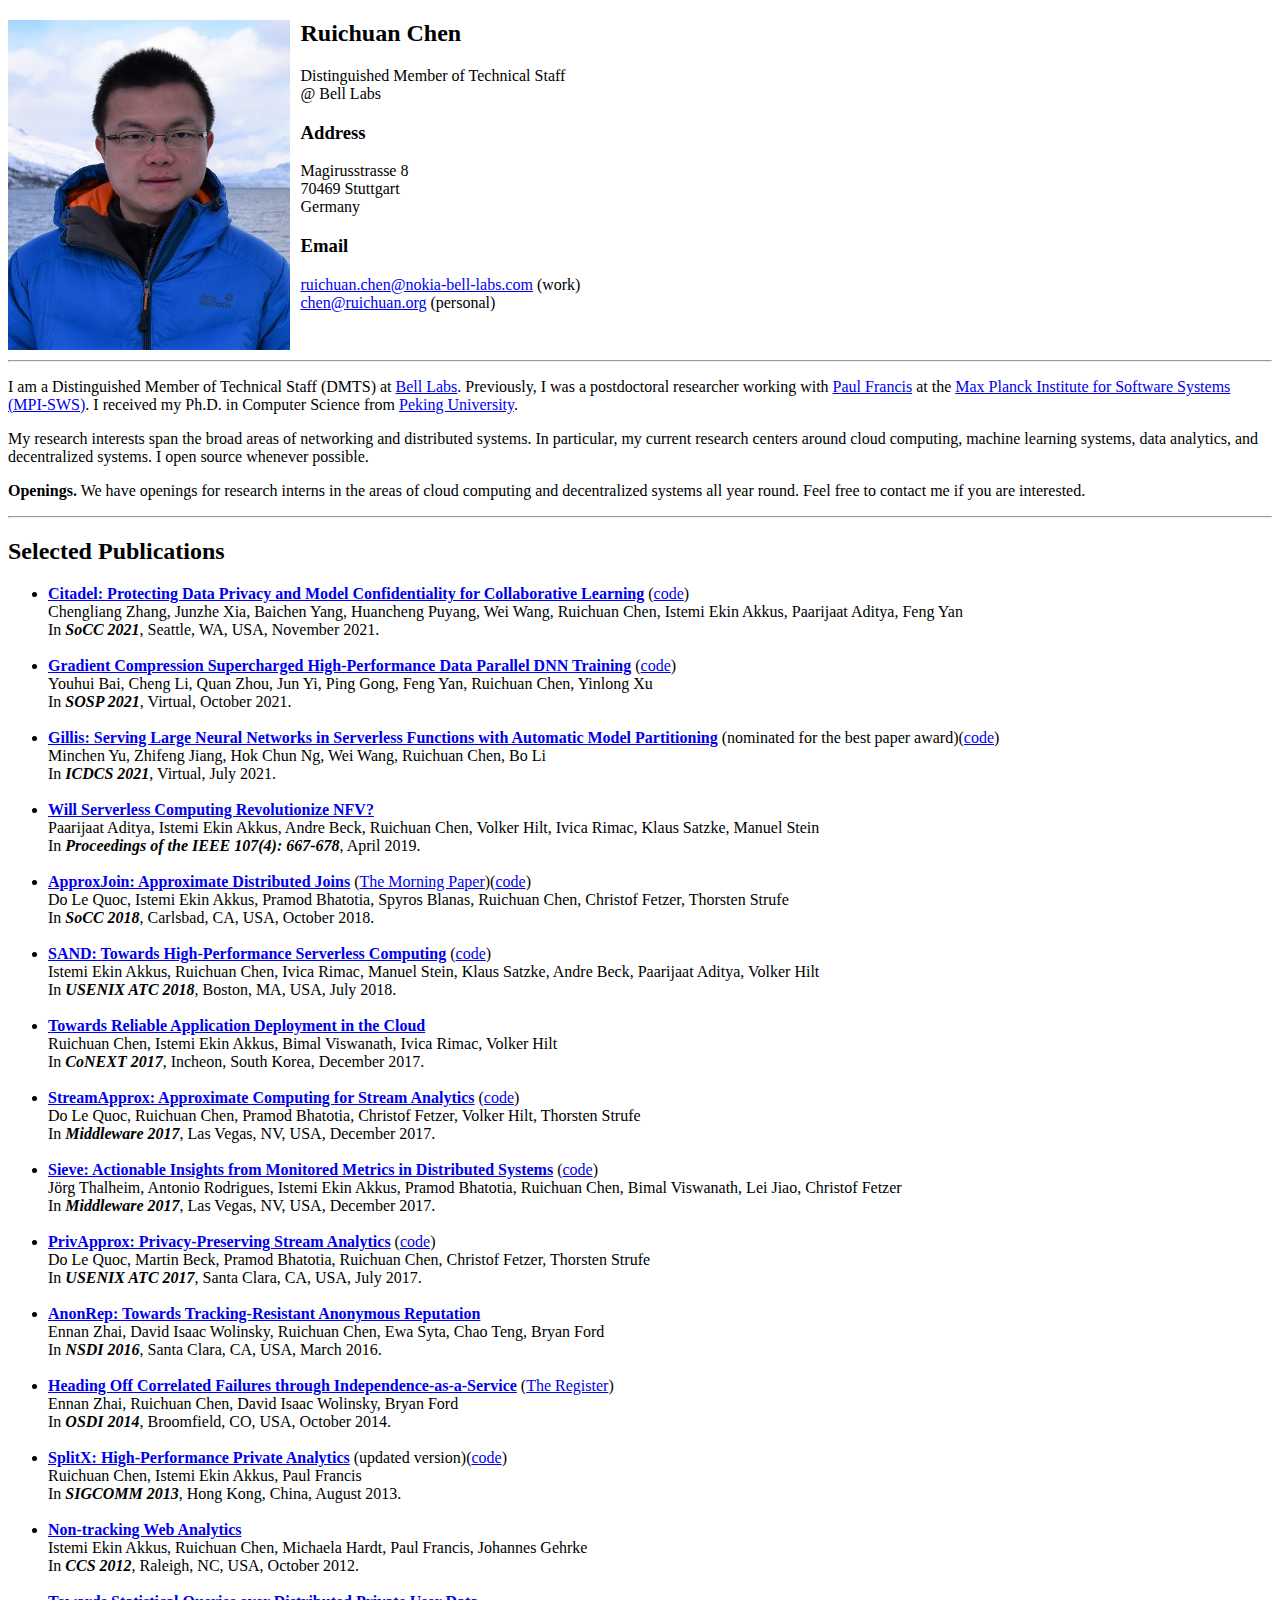
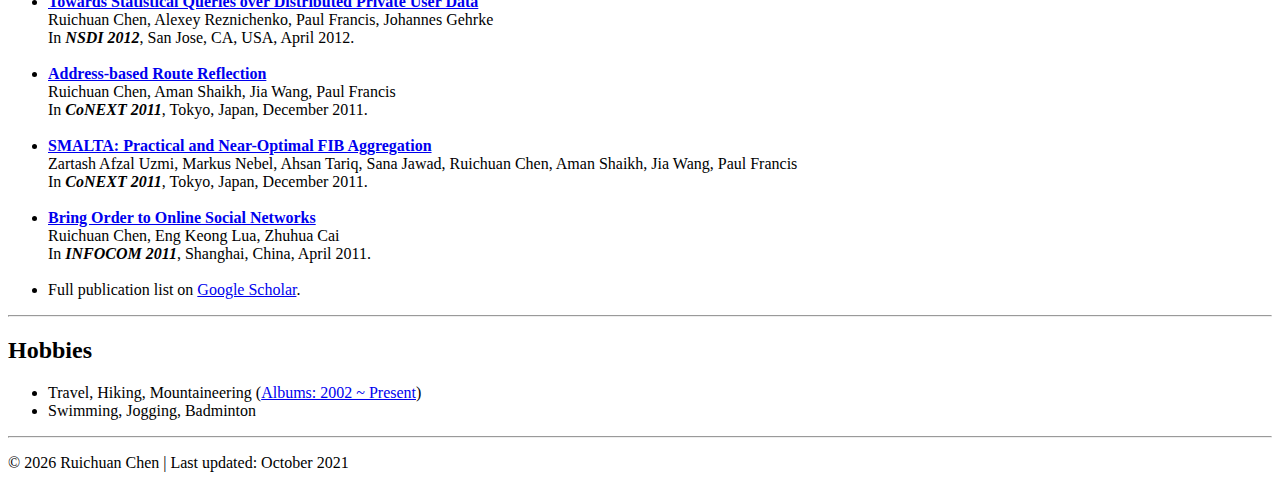
<file: index.html>
<!DOCTYPE html>

<html lang="en">

<head>

<meta charset="UTF-8" />
<meta name="viewport" content="width=device-width, initial-scale=1" />
<meta name="Description" content="Distinguished Member of Technical Staff (DMTS) at Bell Labs" />
<meta name="Keywords" content="Ruichuan Chen, 陈瑞川, DMTS, Bell Labs, MPI-SWS, Peking University, Homepage" />

<link rel="shortcut icon" href="images/ruichuan.jpg" type="image/ico" />

<title>Ruichuan Chen</title>

<script>
  (function(i,s,o,g,r,a,m){i['GoogleAnalyticsObject']=r;i[r]=i[r]||function(){
  (i[r].q=i[r].q||[]).push(arguments)},i[r].l=1*new Date();a=s.createElement(o),
  m=s.getElementsByTagName(o)[0];a.async=1;a.src=g;m.parentNode.insertBefore(a,m)
  })(window,document,'script','https://www.google-analytics.com/analytics.js','ga');

  ga('create', 'UA-28551342-1', 'auto');
  ga('send', 'pageview');
</script>

</head>

<body>

<img src="images/chen.jpg" height="330" style="float:left; margin-right:10px; margin-bottom:10px" alt="" />

<h2>Ruichuan Chen</h2>
<p>
	Distinguished Member of Technical Staff<br/>
	@ Bell Labs
</p>

<h3>Address</h3>
<p>
	Magirusstrasse 8<br/>
	70469 Stuttgart<br/>
	Germany
</p>

<h3>Email</h3>
<p>
	<a href="mailto:ruichuan.chen@nokia-bell-labs.com">ruichuan.chen@nokia-bell-labs.com</a> (work)<br/>
	<a href="mailto:chen@ruichuan.org">chen@ruichuan.org</a> (personal)
</p>

<hr style="clear:both" />

<p>I am a Distinguished Member of Technical Staff (DMTS) at <a href="https://www.bell-labs.com/">Bell Labs</a>. Previously, I was a postdoctoral researcher working with <a href="https://www.mpi-sws.org/people/francis/">Paul Francis</a> at the <a href="https://www.mpi-sws.org/">Max Planck Institute for Software Systems (MPI-SWS)</a>. I received my Ph.D. in Computer Science from <a href="https://english.pku.edu.cn/">Peking University</a>.</p>

<p>My research interests span the broad areas of networking and distributed systems. In particular, my current research centers around cloud computing, machine learning systems, data analytics, and decentralized systems. I open source whenever possible.</p>

<p><b>Openings.</b> We have openings for research interns in the areas of cloud computing and decentralized systems all year round. Feel free to contact me if you are interested.</p>

<hr/>

<h2>Selected Publications</h2>
<ul>
	<li>
		<b><a href="papers/citadel-socc21.pdf">Citadel: Protecting Data Privacy and Model Confidentiality for Collaborative Learning</a></b> (<a href="https://github.com/marcoszh/citadel-project">code</a>)<br/>
		Chengliang Zhang, Junzhe Xia, Baichen Yang, Huancheng Puyang, Wei Wang, Ruichuan Chen, Istemi Ekin Akkus, Paarijaat Aditya, Feng Yan<br/>
		In <b><i>SoCC 2021</i></b>, Seattle, WA, USA, November 2021.<br/><br/>
	</li>
	<li>
		<b><a href="papers/hipress-sosp21.pdf">Gradient Compression Supercharged High-Performance Data Parallel DNN Training</a></b> (<a href="https://gitlab.com/hipress/hipress">code</a>)<br/>
		Youhui Bai, Cheng Li, Quan Zhou, Jun Yi, Ping Gong, Feng Yan, Ruichuan Chen, Yinlong Xu<br/>
		In <b><i>SOSP 2021</i></b>, Virtual, October 2021.<br/><br/>
	</li>
	<li>
		<b><a href="papers/gillis-icdcs21.pdf">Gillis: Serving Large Neural Networks in Serverless Functions with Automatic Model Partitioning</a></b> (nominated for the best paper award)(<a href="https://github.com/MincYu/gillis-open-source">code</a>)<br/>
		Minchen Yu, Zhifeng Jiang, Hok Chun Ng, Wei Wang, Ruichuan Chen, Bo Li<br/>
		In <b><i>ICDCS 2021</i></b>, Virtual, July 2021.<br/><br/>
	</li>
	<li>
		<b><a href="papers/serverless-ieee19.pdf">Will Serverless Computing Revolutionize NFV?</a></b><br/>
		Paarijaat Aditya, Istemi Ekin Akkus, Andre Beck, Ruichuan Chen, Volker Hilt, Ivica Rimac, Klaus Satzke, Manuel Stein<br/>
		In <b><i>Proceedings of the IEEE 107(4): 667-678</i></b>, April 2019.<br/><br/>
	</li>
	<li>
		<b><a href="papers/approxjoin-socc18.pdf">ApproxJoin: Approximate Distributed Joins</a></b> (<a href="https://blog.acolyer.org/2018/11/09/approxjoin-approximate-distributed-joins/">The Morning Paper</a>)(<a href="https://approxjoin.github.io/">code</a>)<br/>
		Do Le Quoc, Istemi Ekin Akkus, Pramod Bhatotia, Spyros Blanas, Ruichuan Chen, Christof Fetzer, Thorsten Strufe<br/>
		In <b><i>SoCC 2018</i></b>, Carlsbad, CA, USA, October 2018.<br/><br/>
	</li>
	<li>
		<b><a href="papers/sand-atc18.pdf">SAND: Towards High-Performance Serverless Computing</a></b> (<a href="https://github.com/knix-microfunctions/knix/">code</a>)<br/>
		Istemi Ekin Akkus, Ruichuan Chen, Ivica Rimac, Manuel Stein, Klaus Satzke, Andre Beck, Paarijaat Aditya, Volker Hilt<br/>
		In <b><i>USENIX ATC 2018</i></b>, Boston, MA, USA, July 2018.<br/><br/>
	</li>
	<li>
		<b><a href="papers/recloud-conext17.pdf">Towards Reliable Application Deployment in the Cloud</a></b><br/>
		Ruichuan Chen, Istemi Ekin Akkus, Bimal Viswanath, Ivica Rimac, Volker Hilt<br/>
		In <b><i>CoNEXT 2017</i></b>, Incheon, South Korea, December 2017.<br/><br/>
	</li>
	<li>
		<b><a href="papers/streamapprox-middleware17.pdf">StreamApprox: Approximate Computing for Stream Analytics</a></b> (<a href="https://streamapprox.github.io/">code</a>)<br/>
		Do Le Quoc, Ruichuan Chen, Pramod Bhatotia, Christof Fetzer, Volker Hilt, Thorsten Strufe<br/>
		In <b><i>Middleware 2017</i></b>, Las Vegas, NV, USA, December 2017.<br/><br/>
	</li>
	<li>
		<b><a href="papers/sieve-middleware17.pdf">Sieve: Actionable Insights from Monitored Metrics in Distributed Systems</a></b> (<a href="https://github.com/nokia/Sieve">code</a>)<br/>
		Jörg Thalheim, Antonio Rodrigues, Istemi Ekin Akkus, Pramod Bhatotia, Ruichuan Chen, Bimal Viswanath, Lei Jiao, Christof Fetzer<br/>
		In <b><i>Middleware 2017</i></b>, Las Vegas, NV, USA, December 2017.<br/><br/>
	</li>
	<li>
		<b><a href="papers/privapprox-atc17.pdf">PrivApprox: Privacy-Preserving Stream Analytics</a></b> (<a href="https://privapprox.github.io/">code</a>)<br/>
		Do Le Quoc, Martin Beck, Pramod Bhatotia, Ruichuan Chen, Christof Fetzer, Thorsten Strufe<br/>
		In <b><i>USENIX ATC 2017</i></b>, Santa Clara, CA, USA, July 2017.<br/><br/>
	</li>
	<li>
		<b><a href="papers/anonrep-nsdi16.pdf">AnonRep: Towards Tracking-Resistant Anonymous Reputation</a></b><br/>
		Ennan Zhai, David Isaac Wolinsky, Ruichuan Chen, Ewa Syta, Chao Teng, Bryan Ford<br/>
		In <b><i>NSDI 2016</i></b>, Santa Clara, CA, USA, March 2016.<br/><br/>
	</li>
	<li>
		<b><a href="papers/indaas-osdi14.pdf">Heading Off Correlated Failures through Independence-as-a-Service</a></b> (<a href="https://www.theregister.com/2016/07/29/bryan_ford_bigger_icebergs/">The Register</a>)<br/>
		Ennan Zhai, Ruichuan Chen, David Isaac Wolinsky, Bryan Ford<br/>
		In <b><i>OSDI 2014</i></b>, Broomfield, CO, USA, October 2014.<br/><br/>
	</li>
	<li>
		<b><a href="papers/splitx-sigcomm13.pdf">SplitX: High-Performance Private Analytics</a></b> (updated version)(<a href="https://gitlab.com/ruichuan/SplitX">code</a>)<br/>
		Ruichuan Chen, Istemi Ekin Akkus, Paul Francis<br/>
		In <b><i>SIGCOMM 2013</i></b>, Hong Kong, China, August 2013.<br/><br/>
	</li>
	<li>
		<b><a href="papers/nta-ccs12.pdf">Non-tracking Web Analytics</a></b><br/>
		Istemi Ekin Akkus, Ruichuan Chen, Michaela Hardt, Paul Francis, Johannes Gehrke<br/>
		In <b><i>CCS 2012</i></b>, Raleigh, NC, USA, October 2012.<br/><br/>
	</li>
	<li>
		<b><a href="papers/pddp-nsdi12.pdf">Towards Statistical Queries over Distributed Private User Data</a></b><br/>
		Ruichuan Chen, Alexey Reznichenko, Paul Francis, Johannes Gehrke<br/>
		In <b><i>NSDI 2012</i></b>, San Jose, CA, USA, April 2012.<br/><br/>
	</li>
	<li>
		<b><a href="papers/abrr-conext11.pdf">Address-based Route Reflection</a></b><br/>
		Ruichuan Chen, Aman Shaikh, Jia Wang, Paul Francis<br/>
		In <b><i>CoNEXT 2011</i></b>, Tokyo, Japan, December 2011.<br/><br/>
	</li>
	<li>
		<b><a href="papers/smalta-conext11.pdf">SMALTA: Practical and Near-Optimal FIB Aggregation</a></b><br/>
		Zartash Afzal Uzmi, Markus Nebel, Ahsan Tariq, Sana Jawad, Ruichuan Chen, Aman Shaikh, Jia Wang, Paul Francis<br/>
		In <b><i>CoNEXT 2011</i></b>, Tokyo, Japan, December 2011.<br/><br/>
	</li>
	<li>
		<b><a href="papers/social-infocom11.pdf">Bring Order to Online Social Networks</a></b><br/>
		Ruichuan Chen, Eng Keong Lua, Zhuhua Cai<br/>
		In <b><i>INFOCOM 2011</i></b>, Shanghai, China, April 2011.<br/><br/>
	</li>
	<li>
		Full publication list on <a href="https://scholar.google.com/citations?user=-_8lJhoAAAAJ">Google Scholar</a>.
	</li>
</ul>

<hr/>

<h2>Hobbies</h2>
<ul>
	<li>
		Travel, Hiking, Mountaineering (<a href="albums.html">Albums: 2002 ~ Present</a>)
	</li>
	<li>
		Swimming, Jogging, Badminton
	</li>
</ul>

<hr/>

<p>
	&copy; <script>document.write(new Date().getFullYear());</script> Ruichuan Chen |
	Last updated: October 2021
</p>

</body>

</html>
</file>
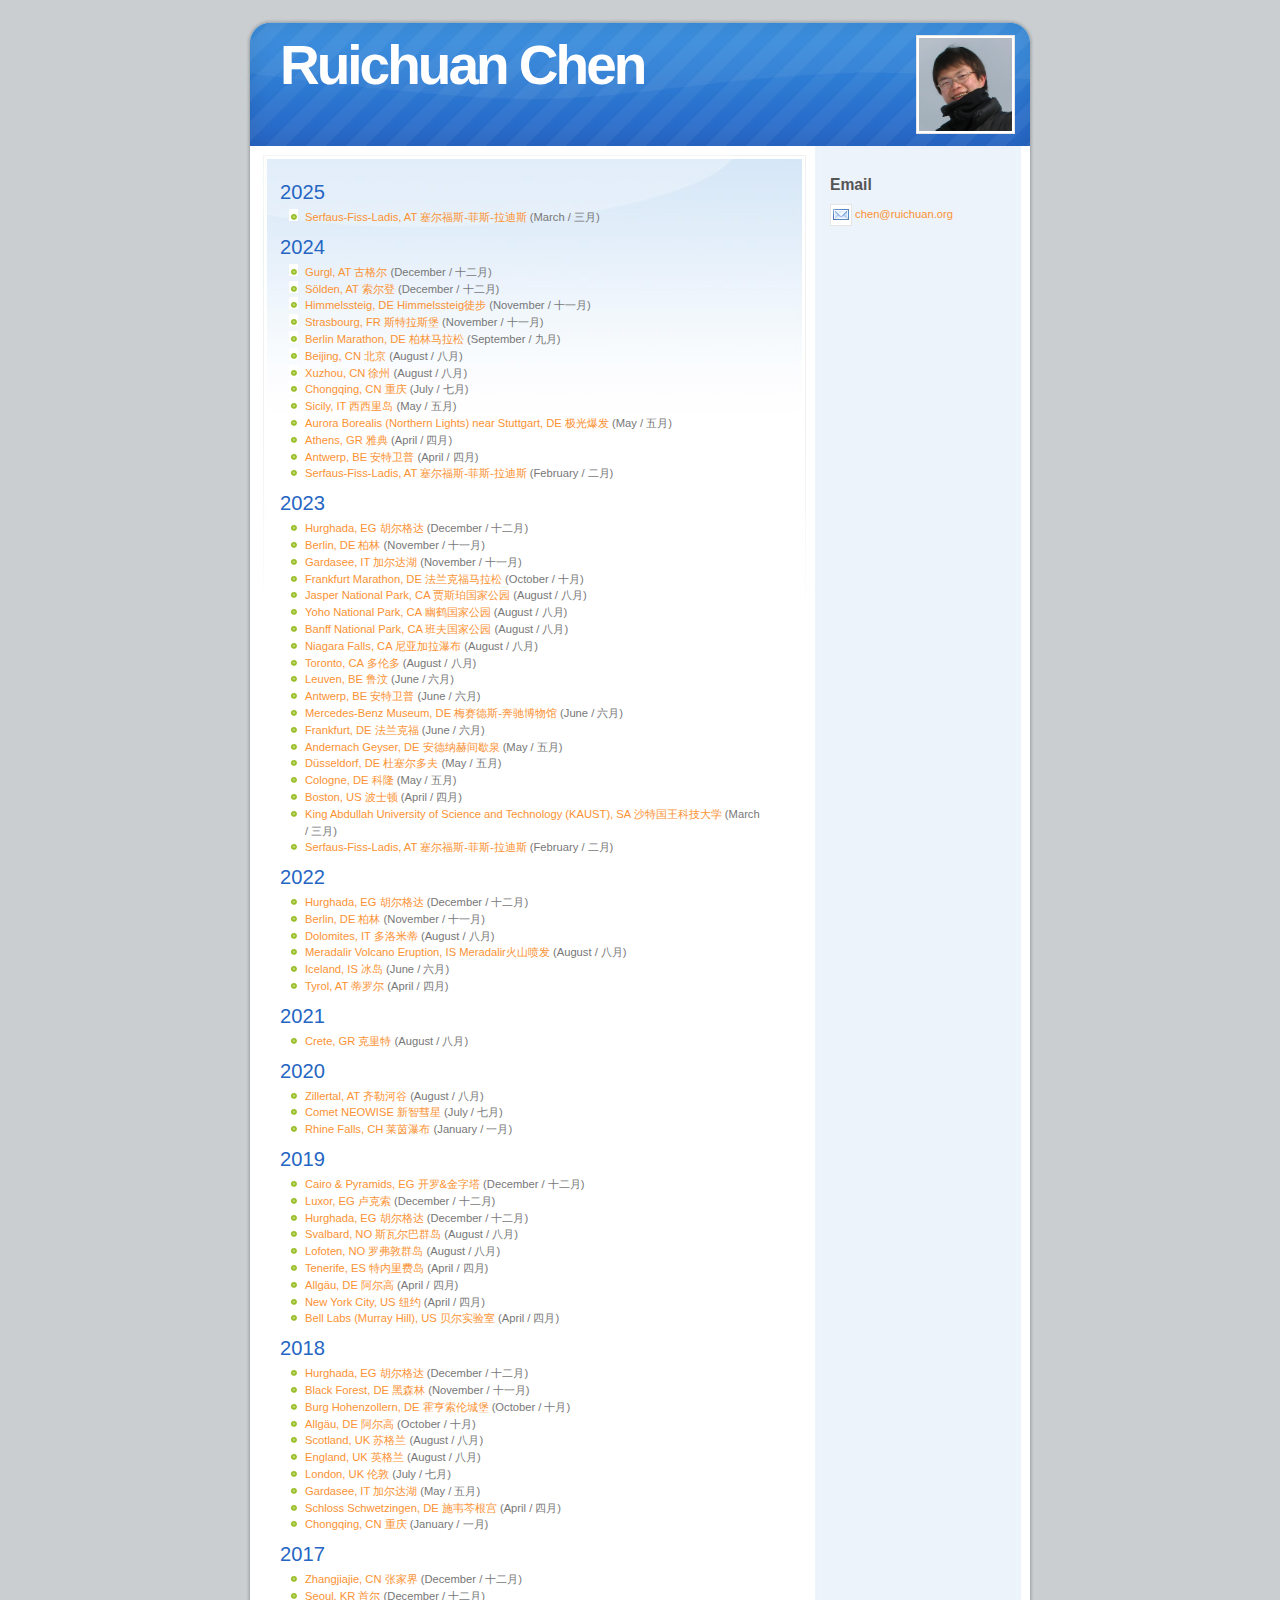
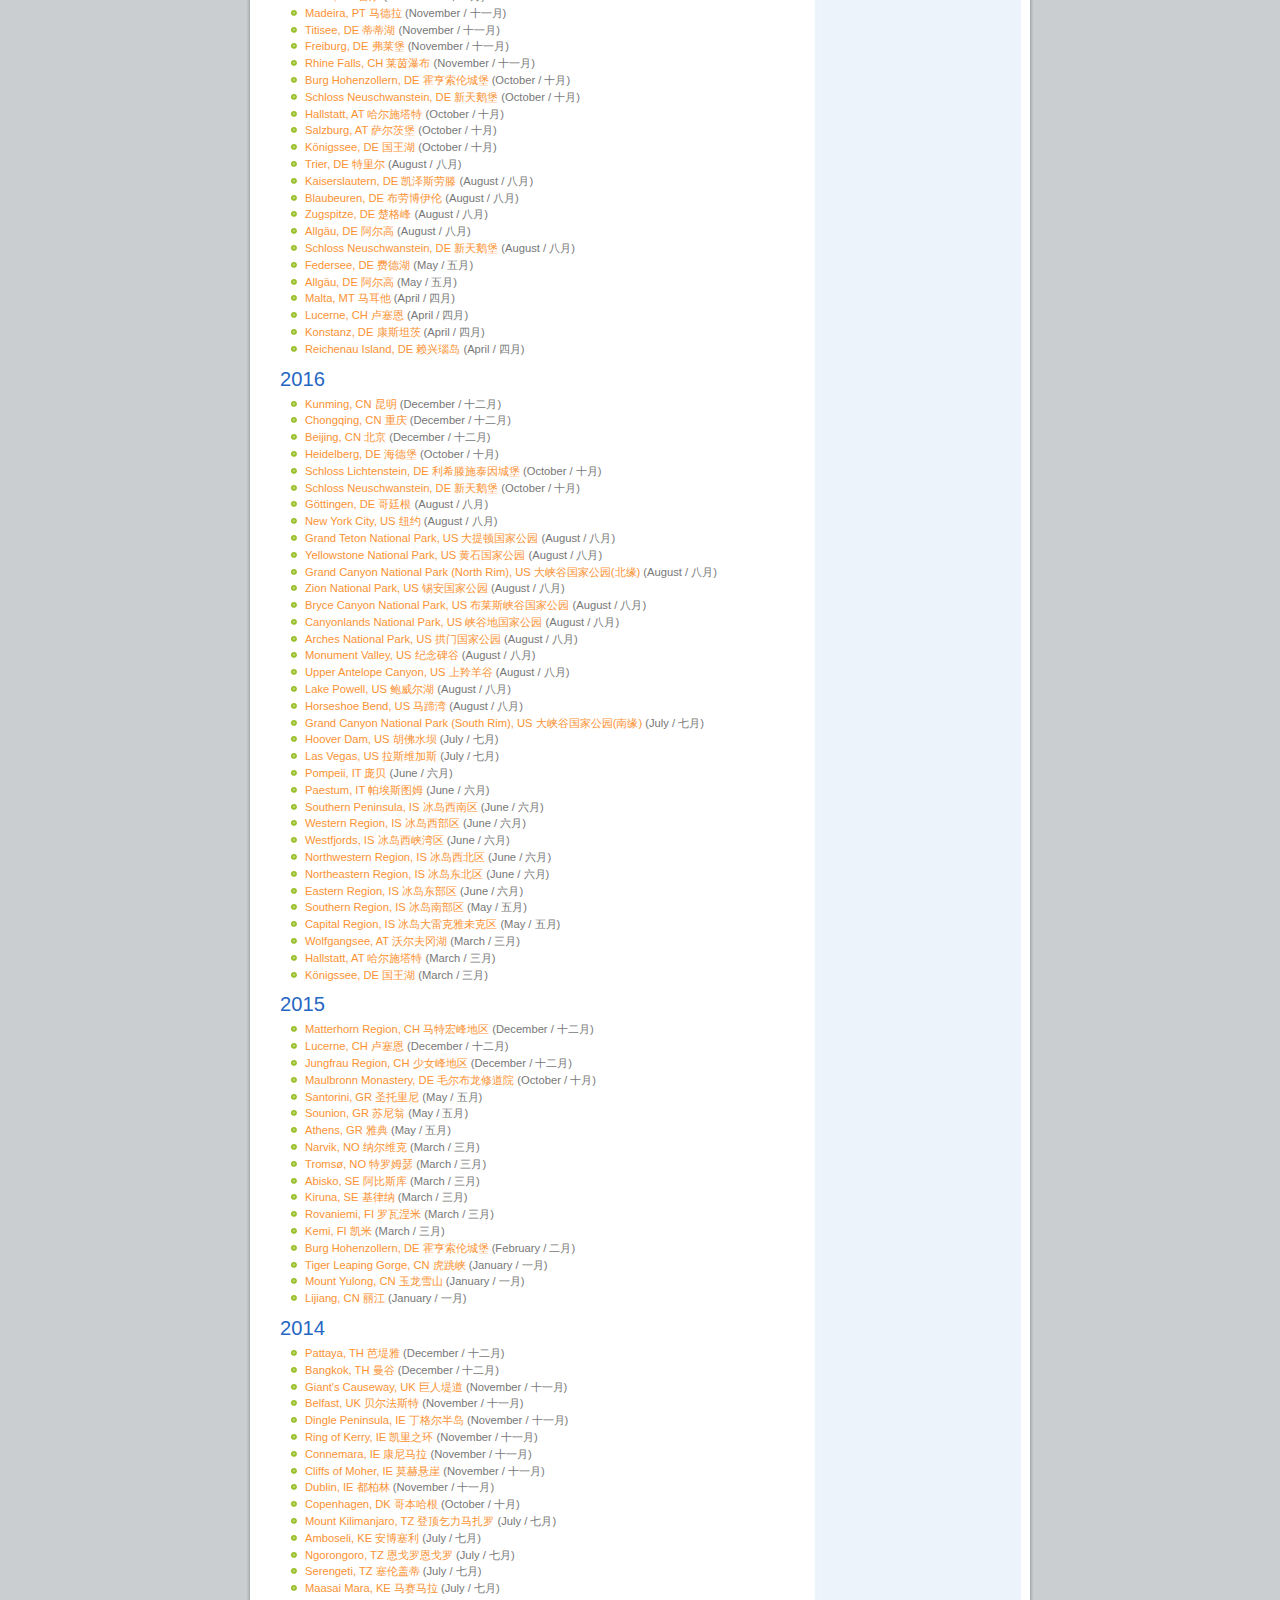
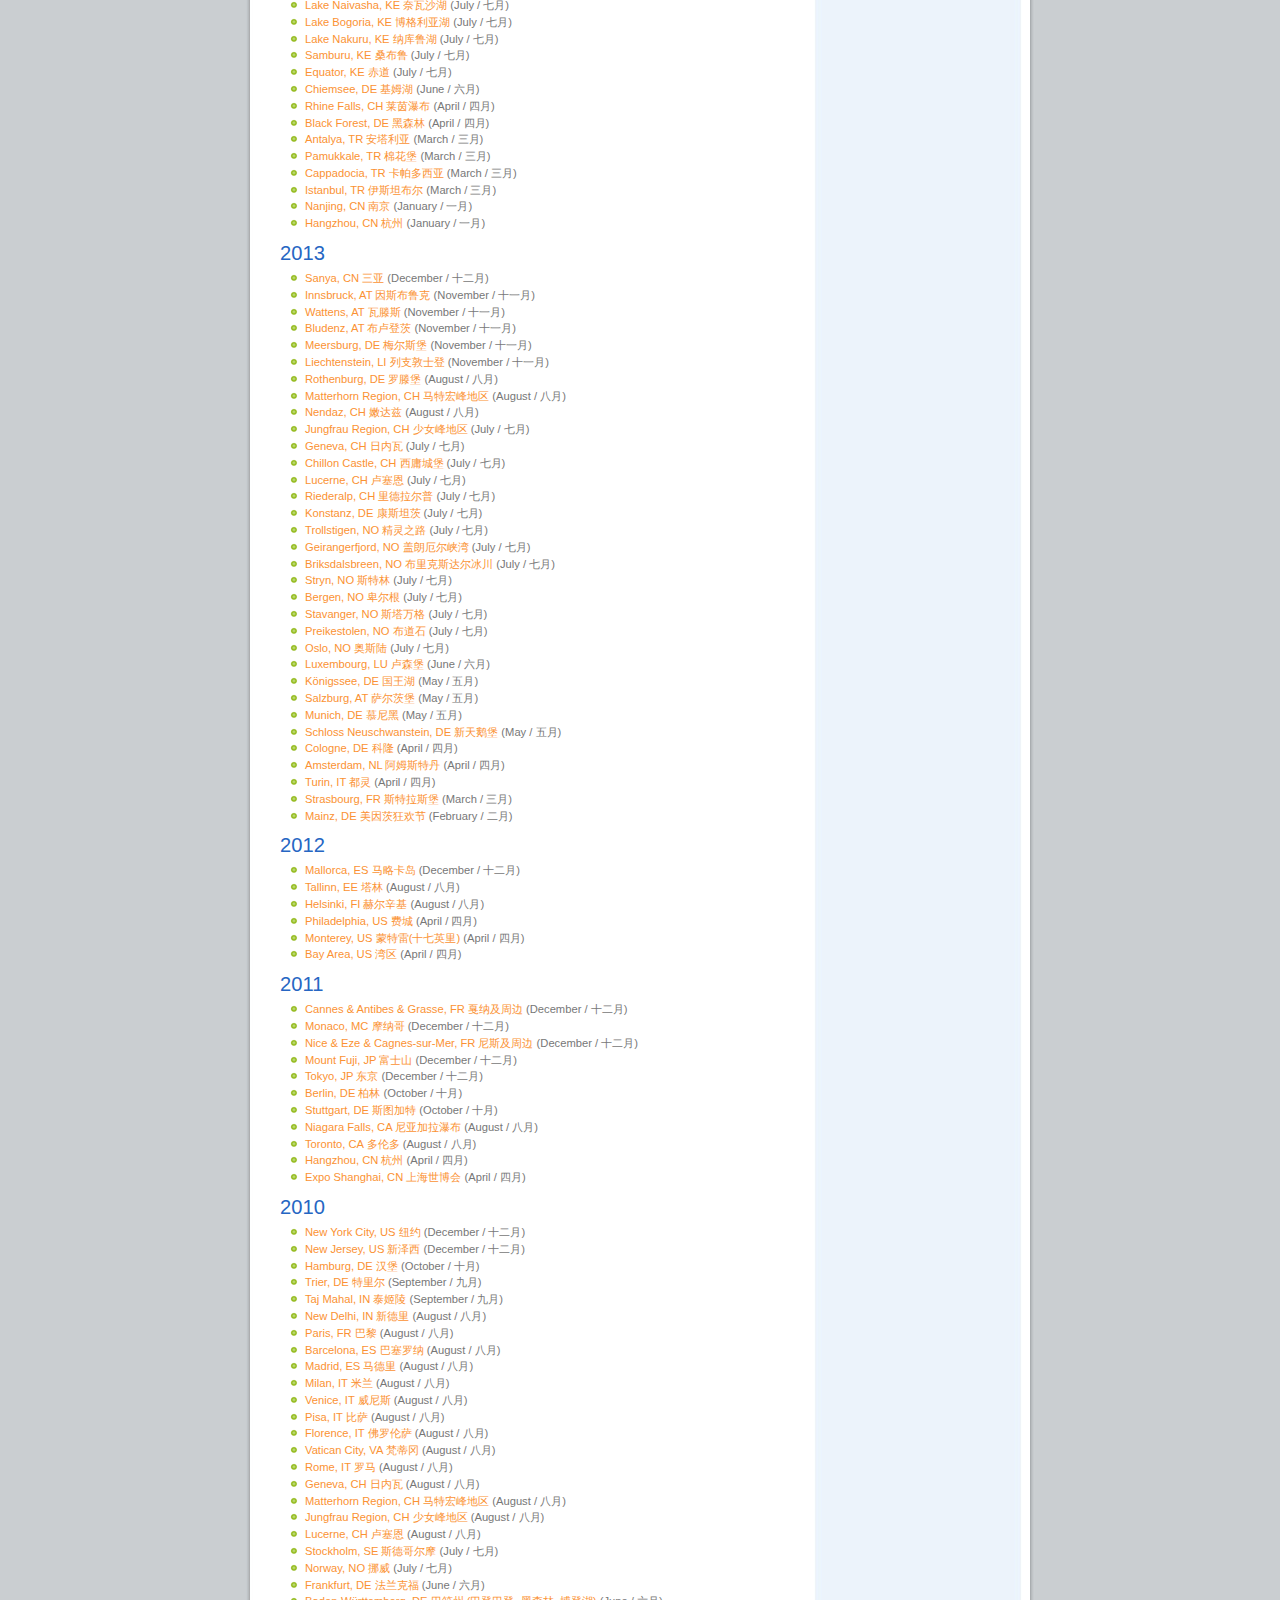
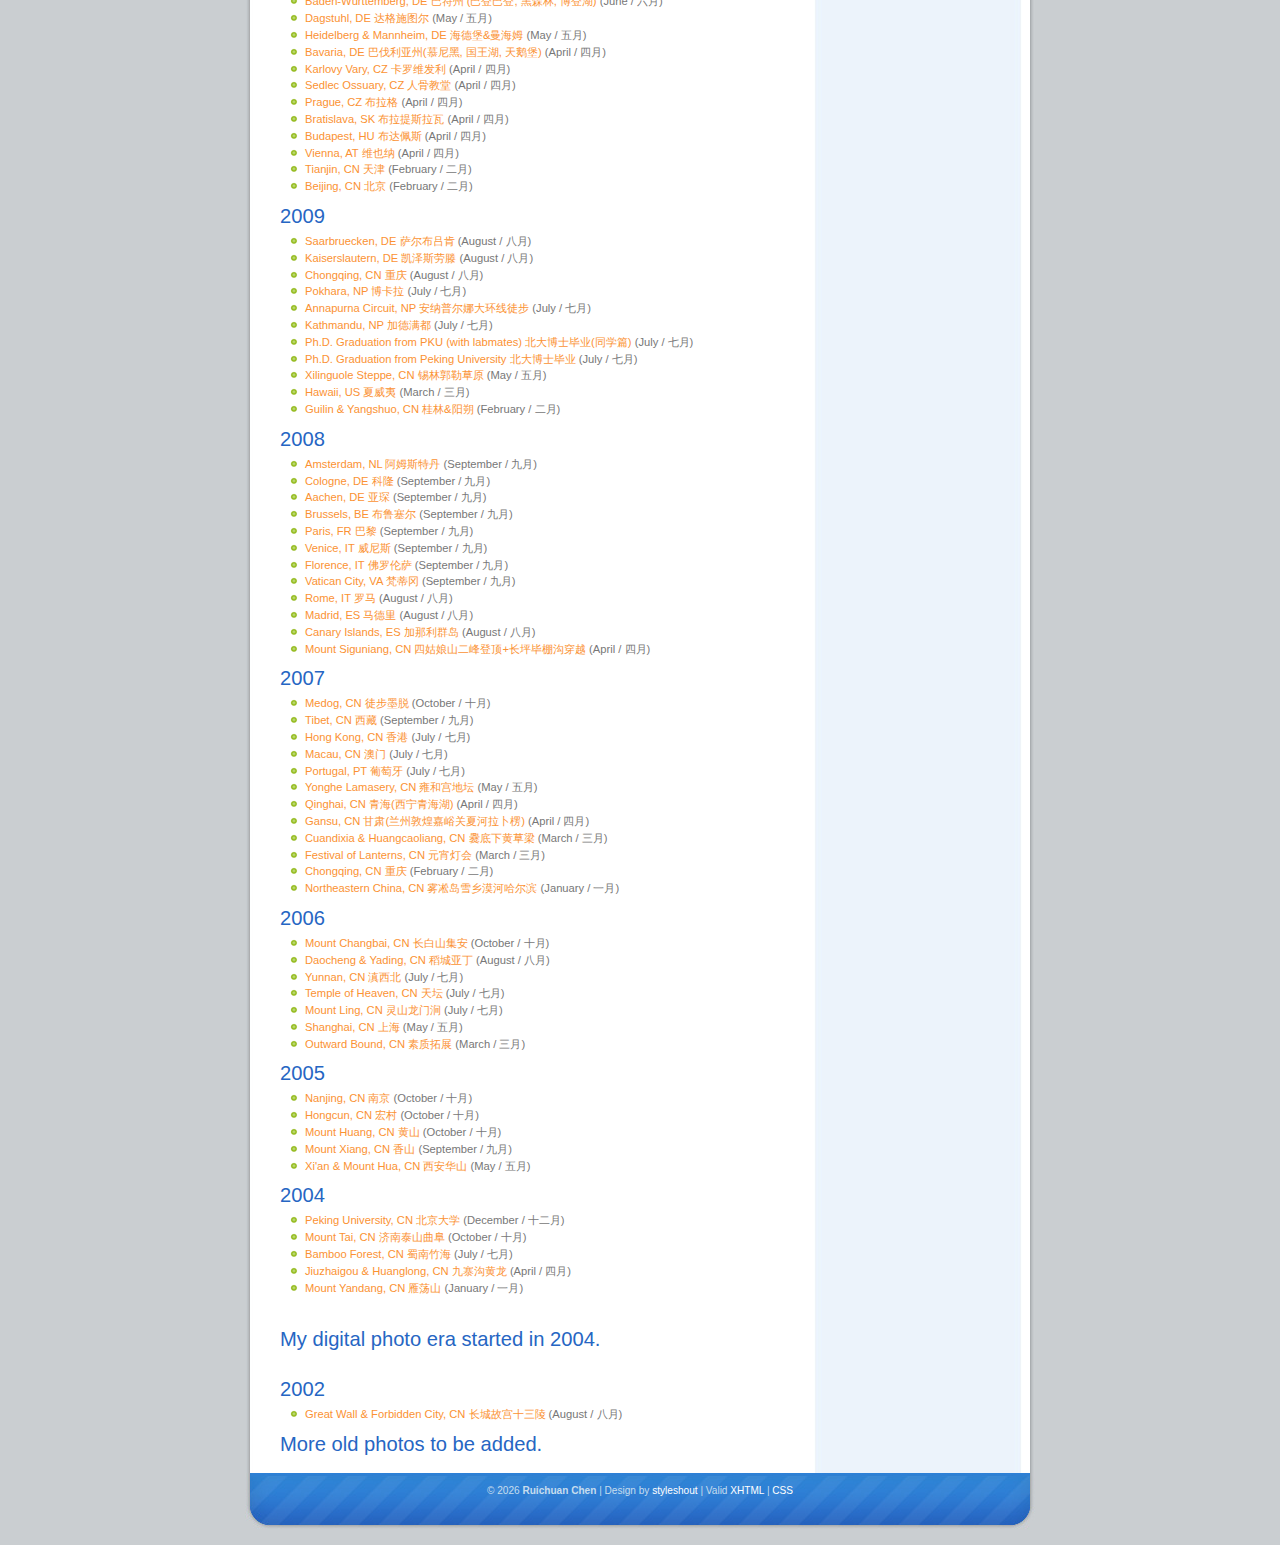
<file: albums.html>
<!DOCTYPE html PUBLIC "-//W3C//DTD XHTML 1.0 Transitional//EN" "http://www.w3.org/TR/xhtml1/DTD/xhtml1-transitional.dtd">

<html xmlns="http://www.w3.org/1999/xhtml" xml:lang="en" lang="en">

<head>

<meta http-equiv="Content-Type" content="text/html; charset=utf-8" />
<meta name="Description" content="Ruichuan Chen (陈瑞川)'s Albums" />
<meta name="Keywords" content="Ruichuan Chen, 陈瑞川, Album, Photo" />

<link rel="stylesheet" href="images/style.css" type="text/css" />
<link rel="shortcut icon" href="images/ruichuan.jpg" type="image/ico" />

<title>Ruichuan Chen's Albums</title>

<!-- Google tag (gtag.js) -->
<script src="https://www.googletagmanager.com/gtag/js?id=G-SQ5QWFV78J" type="text/javascript"></script>
<script type="text/javascript">
  window.dataLayer = window.dataLayer || [];
  function gtag(){dataLayer.push(arguments);}
  gtag('js', new Date());

  gtag('config', 'G-SQ5QWFV78J');
</script>

</head>

<body>

<div id="wrap">
	<div id="header">
		<h1 id="logo-text"><a href="index.html">Ruichuan Chen</a></h1>

		<div id="header-links">
			<img src="images/ruichuan.jpg" width="93" height="93" alt="Ruichuan Chen" style="vertical-align:middle" />
		</div>
	</div>

	<div id="content-wrap">
		<div id="main">
			<h2>2025</h2>

			<ul>
				<li><a href="https://photos.app.goo.gl/oxnfQRBJvX8TpYUq7" target="_blank">Serfaus-Fiss-Ladis, AT 塞尔福斯-菲斯-拉迪斯</a> (March / 三月)</li>
			</ul>

			<h2>2024</h2>

			<ul>
				<li><a href="https://photos.app.goo.gl/ovkGXyEShDBRjoKb7" target="_blank">Gurgl, AT 古格尔</a> (December / 十二月)</li>
				<li><a href="https://photos.app.goo.gl/X2XHdyno1HMkw2vJA" target="_blank">Sölden, AT 索尔登</a> (December / 十二月)</li>
				<li><a href="https://photos.app.goo.gl/eyctv6TTDrtfqxaW8" target="_blank">Himmelssteig, DE Himmelssteig徒步</a> (November / 十一月)</li>
				<li><a href="https://photos.app.goo.gl/7u2axpDWecePRsHo8" target="_blank">Strasbourg, FR 斯特拉斯堡</a> (November / 十一月)</li>
				<li><a href="https://photos.app.goo.gl/p5KTjFr884jpfHoP6" target="_blank">Berlin Marathon, DE 柏林马拉松</a> (September / 九月)</li>
				<li><a href="https://photos.app.goo.gl/57mrUQ7zE9h8cY3x7" target="_blank">Beijing, CN 北京</a> (August / 八月)</li>
				<li><a href="https://photos.app.goo.gl/CiCBZKEJJVFMatww9" target="_blank">Xuzhou, CN 徐州</a> (August / 八月)</li>
				<li><a href="https://photos.app.goo.gl/jF7Ka7KzzjGGiZbJA" target="_blank">Chongqing, CN 重庆</a> (July / 七月)</li>
				<li><a href="https://photos.app.goo.gl/SiqwY5BUTA4QYmpp9" target="_blank">Sicily, IT 西西里岛</a> (May / 五月)</li>
				<li><a href="https://photos.app.goo.gl/m13dLs4t1U3iqviRA" target="_blank">Aurora Borealis (Northern Lights) near Stuttgart, DE 极光爆发</a> (May / 五月)</li>
				<li><a href="https://photos.app.goo.gl/DfqZirgLBen3Z2BT9" target="_blank">Athens, GR 雅典</a> (April / 四月)</li>
				<li><a href="https://photos.app.goo.gl/8jwP9wdxdXEahxSg7" target="_blank">Antwerp, BE 安特卫普</a> (April / 四月)</li>
				<li><a href="https://photos.app.goo.gl/r2x7tXquhQBDq3Ra9" target="_blank">Serfaus-Fiss-Ladis, AT 塞尔福斯-菲斯-拉迪斯</a> (February / 二月)</li>
			</ul>

			<h2>2023</h2>

			<ul>
				<li><a href="https://photos.app.goo.gl/am5UHhQztQRYUdgN9" target="_blank">Hurghada, EG 胡尔格达</a> (December / 十二月)</li>
				<li><a href="https://photos.app.goo.gl/wfQBciyNvnVj1FWF7" target="_blank">Berlin, DE 柏林</a> (November / 十一月)</li>
				<li><a href="https://photos.app.goo.gl/v19HMXA9bMNDWw8Q9" target="_blank">Gardasee, IT 加尔达湖</a> (November / 十一月)</li>
				<li><a href="https://photos.app.goo.gl/VXK7EFPa9TNZX2KU8" target="_blank">Frankfurt Marathon, DE 法兰克福马拉松</a> (October / 十月)</li>
				<li><a href="https://photos.app.goo.gl/XdfKacYcuwTZteYUA" target="_blank">Jasper National Park, CA 贾斯珀国家公园</a> (August / 八月)</li>
				<li><a href="https://photos.app.goo.gl/KSsijvymMnyxsthEA" target="_blank">Yoho National Park, CA 幽鹤国家公园</a> (August / 八月)</li>
				<li><a href="https://photos.app.goo.gl/pQxvF5A16fChhgFx9" target="_blank">Banff National Park, CA 班夫国家公园</a> (August / 八月)</li>
				<li><a href="https://photos.app.goo.gl/uxK6n5GD3XBgZ8549" target="_blank">Niagara Falls, CA 尼亚加拉瀑布</a> (August / 八月)</li>
				<li><a href="https://photos.app.goo.gl/XdV63zsqM3MjFB4x7" target="_blank">Toronto, CA 多伦多</a> (August / 八月)</li>
				<li><a href="https://photos.app.goo.gl/RjLsxgHc99y5t1Jn6" target="_blank">Leuven, BE 鲁汶</a> (June / 六月)</li>
				<li><a href="https://photos.app.goo.gl/auGkiDWPa2uryrkW7" target="_blank">Antwerp, BE 安特卫普</a> (June / 六月)</li>
				<li><a href="https://photos.app.goo.gl/K6oNb8VEoP55M1vZ6" target="_blank">Mercedes-Benz Museum, DE 梅赛德斯-奔驰博物馆</a> (June / 六月)</li>
				<li><a href="https://photos.app.goo.gl/d8Pz6aAyUuGcWa5K9" target="_blank">Frankfurt, DE 法兰克福</a> (June / 六月)</li>
				<li><a href="https://photos.app.goo.gl/F2rTKFHDNx3muxnd9" target="_blank">Andernach Geyser, DE 安德纳赫间歇泉</a> (May / 五月)</li>
				<li><a href="https://photos.app.goo.gl/fbheQyECPcek7Gtw7" target="_blank">Düsseldorf, DE 杜塞尔多夫</a> (May / 五月)</li>
				<li><a href="https://photos.app.goo.gl/1EUifHiJbDqV4shx5" target="_blank">Cologne, DE 科隆</a> (May / 五月)</li>
				<li><a href="https://photos.app.goo.gl/BGXyn2Dij1HRVqCa6" target="_blank">Boston, US 波士顿</a> (April / 四月)</li>
				<li><a href="https://photos.app.goo.gl/92A2L1VCQJP8jxcU8" target="_blank">King Abdullah University of Science and Technology (KAUST), SA 沙特国王科技大学</a> (March / 三月)</li>
				<li><a href="https://photos.app.goo.gl/Rg1sFTbR5WpPc3kC7" target="_blank">Serfaus-Fiss-Ladis, AT 塞尔福斯-菲斯-拉迪斯</a> (February / 二月)</li>
			</ul>

			<h2>2022</h2>

			<ul>
				<li><a href="https://photos.app.goo.gl/X9Uzt1U9ArxZfz1KA" target="_blank">Hurghada, EG 胡尔格达</a> (December / 十二月)</li>
				<li><a href="https://photos.app.goo.gl/38KfLphkayPXiT4YA" target="_blank">Berlin, DE 柏林</a> (November / 十一月)</li>
				<li><a href="https://photos.app.goo.gl/gCNBUQwSn3DKtkmu6" target="_blank">Dolomites, IT 多洛米蒂</a> (August / 八月)</li>
				<li><a href="https://photos.app.goo.gl/59SC3hv9xomso2Kx5" target="_blank">Meradalir Volcano Eruption, IS Meradalir火山喷发</a> (August / 八月)</li>
				<li><a href="https://photos.app.goo.gl/U9Faz6kmxEDkSzVa6" target="_blank">Iceland, IS 冰岛</a> (June / 六月)</li>
				<li><a href="https://photos.app.goo.gl/eWWxQQRysJP9sah78" target="_blank">Tyrol, AT 蒂罗尔</a> (April / 四月)</li>
			</ul>

			<h2>2021</h2>

			<ul>
				<li><a href="https://photos.app.goo.gl/AbqAruSWMKW6z8Fj7" target="_blank">Crete, GR 克里特</a> (August / 八月)</li>
			</ul>

			<h2>2020</h2>

			<ul>
				<li><a href="https://photos.app.goo.gl/m7iFMzFmj6NxDuNq8" target="_blank">Zillertal, AT 齐勒河谷</a> (August / 八月)</li>
				<li><a href="https://photos.app.goo.gl/gUitTAjHTGt1aBEp7" target="_blank">Comet NEOWISE 新智彗星</a> (July / 七月)</li>
				<li><a href="https://photos.app.goo.gl/Ng7oCPFNsgUhmdBG6" target="_blank">Rhine Falls, CH 莱茵瀑布</a> (January / 一月)</li>
			</ul>

			<h2>2019</h2>

			<ul>
				<li><a href="https://photos.app.goo.gl/XTvebr5TPjS6TSgx8" target="_blank">Cairo &amp; Pyramids, EG 开罗&amp;金字塔</a> (December / 十二月)</li>
				<li><a href="https://photos.app.goo.gl/dCHE846AsBx2Umgb8" target="_blank">Luxor, EG 卢克索</a> (December / 十二月)</li>
				<li><a href="https://photos.app.goo.gl/fYPC9yr8Z2Yp2a7E8" target="_blank">Hurghada, EG 胡尔格达</a> (December / 十二月)</li>
				<li><a href="https://photos.app.goo.gl/To6567A5Vc5RXme58" target="_blank">Svalbard, NO 斯瓦尔巴群岛</a> (August / 八月)</li>
				<li><a href="https://photos.app.goo.gl/vz7q9de75jm2sqc97" target="_blank">Lofoten, NO 罗弗敦群岛</a> (August / 八月)</li>
				<li><a href="https://photos.app.goo.gl/GZB2Q5mqJyzNrktE6" target="_blank">Tenerife, ES 特内里费岛</a> (April / 四月)</li>
				<li><a href="https://photos.app.goo.gl/fino1RgqpM5ccEUK8" target="_blank">Allgäu, DE 阿尔高</a> (April / 四月)</li>
				<li><a href="https://photos.app.goo.gl/yVF6ftZ8RMG8uu1PA" target="_blank">New York City, US 纽约</a> (April / 四月)</li>
				<li><a href="https://photos.app.goo.gl/xbWuDtGEo46R1pQb7" target="_blank">Bell Labs (Murray Hill), US 贝尔实验室</a> (April / 四月)</li>
			</ul>

			<h2>2018</h2>

			<ul>
				<li><a href="https://photos.app.goo.gl/U54i2usRqTowTVWK6" target="_blank">Hurghada, EG 胡尔格达</a> (December / 十二月)</li>
				<li><a href="https://photos.app.goo.gl/xWi24WuUvwab9HmN6" target="_blank">Black Forest, DE 黑森林</a> (November / 十一月)</li>
				<li><a href="https://photos.app.goo.gl/ceRKi3pTzMA7Q6jf6" target="_blank">Burg Hohenzollern, DE 霍亨索伦城堡</a> (October / 十月)</li>
				<li><a href="https://photos.app.goo.gl/aCMHAigHjpgyy9Wg9" target="_blank">Allgäu, DE 阿尔高</a> (October / 十月)</li>
				<li><a href="https://photos.app.goo.gl/cEPhCUHdqM6AQJLTA" target="_blank">Scotland, UK 苏格兰</a> (August / 八月)</li>
				<li><a href="https://photos.app.goo.gl/Zvtyunsb662jvnB89" target="_blank">England, UK 英格兰</a> (August / 八月)</li>
				<li><a href="https://photos.app.goo.gl/c4y8SUfxP9fi199a8" target="_blank">London, UK 伦敦</a> (July / 七月)</li>
				<li><a href="https://photos.app.goo.gl/1TmzWKeo3FgJJKyB8" target="_blank">Gardasee, IT 加尔达湖</a> (May / 五月)</li>
				<li><a href="https://photos.app.goo.gl/BiT1jhedkaTtvdE86" target="_blank">Schloss Schwetzingen, DE 施韦芩根宫</a> (April / 四月)</li>
				<li><a href="https://photos.app.goo.gl/6xQz7HthNETSL9XNA" target="_blank">Chongqing, CN 重庆</a> (January / 一月)</li>
			</ul>

			<h2>2017</h2>

			<ul>
				<li><a href="https://photos.app.goo.gl/HFA25GdcLncq4yPF6" target="_blank">Zhangjiajie, CN 张家界</a> (December / 十二月)</li>
				<li><a href="https://photos.app.goo.gl/iWvwvoymwBgXdKWg7" target="_blank">Seoul, KR 首尔</a> (December / 十二月)</li>
				<li><a href="https://photos.app.goo.gl/qmWEVbVTXNn96Gih7" target="_blank">Madeira, PT 马德拉</a> (November / 十一月)</li>
				<li><a href="https://photos.app.goo.gl/nZ7gBEtHojqHqe5q9" target="_blank">Titisee, DE 蒂蒂湖</a> (November / 十一月)</li>
				<li><a href="https://photos.app.goo.gl/bqYn8xJ7pXPU6HfH7" target="_blank">Freiburg, DE 弗莱堡</a> (November / 十一月)</li>
				<li><a href="https://photos.app.goo.gl/HJM9RGzNTTuW5Xx69" target="_blank">Rhine Falls, CH 莱茵瀑布</a> (November / 十一月)</li>
				<li><a href="https://photos.app.goo.gl/KQ915FzSPhvqJMnM9" target="_blank">Burg Hohenzollern, DE 霍亨索伦城堡</a> (October / 十月)</li>
				<li><a href="https://photos.app.goo.gl/uFcAwJqg5HprRmiz9" target="_blank">Schloss Neuschwanstein, DE 新天鹅堡</a> (October / 十月)</li>
				<li><a href="https://photos.app.goo.gl/jaj7ESkt8xLow1rz6" target="_blank">Hallstatt, AT 哈尔施塔特</a> (October / 十月)</li>
				<li><a href="https://photos.app.goo.gl/gxHH3pgD7gretpDF6" target="_blank">Salzburg, AT 萨尔茨堡</a> (October / 十月)</li>
				<li><a href="https://photos.app.goo.gl/oirHEpZtL2qDyfHN8" target="_blank">Königssee, DE 国王湖</a> (October / 十月)</li>
				<li><a href="https://photos.app.goo.gl/B6JQUhyJwcQhjmS97" target="_blank">Trier, DE 特里尔</a> (August / 八月)</li>
				<li><a href="https://photos.app.goo.gl/bxuGSgCNT783NEN97" target="_blank">Kaiserslautern, DE 凯泽斯劳滕</a> (August / 八月)</li>
				<li><a href="https://photos.app.goo.gl/eM8vMK5fGxcGGg9G7" target="_blank">Blaubeuren, DE 布劳博伊伦</a> (August / 八月)</li>
				<li><a href="https://photos.app.goo.gl/UActspFty2YQAMZE8" target="_blank">Zugspitze, DE 楚格峰</a> (August / 八月)</li>
				<li><a href="https://photos.app.goo.gl/KjXsLVEXvmHHNeSr6" target="_blank">Allgäu, DE 阿尔高</a> (August / 八月)</li>
				<li><a href="https://photos.app.goo.gl/S4ouC2uPk8ow7jXb8" target="_blank">Schloss Neuschwanstein, DE 新天鹅堡</a> (August / 八月)</li>
				<li><a href="https://photos.app.goo.gl/7wKaXLW94dK77HMLA" target="_blank">Federsee, DE 费德湖</a> (May / 五月)</li>
				<li><a href="https://photos.app.goo.gl/egRpB9oZNjj95KvL7" target="_blank">Allgäu, DE 阿尔高</a> (May / 五月)</li>
				<li><a href="https://photos.app.goo.gl/faYWeaqafJn2HUEw9" target="_blank">Malta, MT 马耳他</a> (April / 四月)</li>
				<li><a href="https://photos.app.goo.gl/aKdrfwFxhn5ebvTv7" target="_blank">Lucerne, CH 卢塞恩</a> (April / 四月)</li>
				<li><a href="https://photos.app.goo.gl/s1MHdkHhcjjsYRrm8" target="_blank">Konstanz, DE 康斯坦茨</a> (April / 四月)</li>
				<li><a href="https://photos.app.goo.gl/wLhjuvcVEMr5Z4KJA" target="_blank">Reichenau Island, DE 赖兴瑙岛</a> (April / 四月)</li>
			</ul>

			<h2>2016</h2>

			<ul>
				<li><a href="https://photos.app.goo.gl/YUrTupkwtAwAoKGM8" target="_blank">Kunming, CN 昆明</a> (December / 十二月)</li>
				<li><a href="https://photos.app.goo.gl/oBSAEr8JQMhRDAPK9" target="_blank">Chongqing, CN 重庆</a> (December / 十二月)</li>
				<li><a href="https://photos.app.goo.gl/fMjySgR5buJeCrrYA" target="_blank">Beijing, CN 北京</a> (December / 十二月)</li>
				<li><a href="https://goo.gl/photos/iZzbdzA2XVbYMQMJA" target="_blank">Heidelberg, DE 海德堡</a> (October / 十月)</li>
				<li><a href="https://goo.gl/photos/9sqRLLHM47eCL1Zt7" target="_blank">Schloss Lichtenstein, DE 利希滕施泰因城堡</a> (October / 十月)</li>
				<li><a href="https://goo.gl/photos/Ndj1vEZnwR3EGjsb8" target="_blank">Schloss Neuschwanstein, DE 新天鹅堡</a> (October / 十月)</li>
				<li><a href="https://goo.gl/photos/1eHUpWf2Lcr1Gb57A" target="_blank">Göttingen, DE 哥廷根</a> (August / 八月)</li>
				<li><a href="https://goo.gl/photos/1Gegubk55sKVtpJh7" target="_blank">New York City, US 纽约</a> (August / 八月)</li>
				<li><a href="https://goo.gl/photos/GzJbo4BNGooyow4YA" target="_blank">Grand Teton National Park, US 大提顿国家公园</a> (August / 八月)</li>
				<li><a href="https://goo.gl/photos/6LxBx7NxoFzM89NV6" target="_blank">Yellowstone National Park, US 黄石国家公园</a> (August / 八月)</li>
				<li><a href="https://goo.gl/photos/xJaKxSaBDkW96Hty9" target="_blank">Grand Canyon National Park (North Rim), US 大峡谷国家公园(北缘)</a> (August / 八月)</li>
				<li><a href="https://goo.gl/photos/Nifn9HdhtSMdwKwu6" target="_blank">Zion National Park, US 锡安国家公园</a> (August / 八月)</li>
				<li><a href="https://goo.gl/photos/Xgmrme2p8jLz8znK8" target="_blank">Bryce Canyon National Park, US 布莱斯峡谷国家公园</a> (August / 八月)</li>
				<li><a href="https://goo.gl/photos/DDrkMSbT3CYn3Dbh6" target="_blank">Canyonlands National Park, US 峡谷地国家公园</a> (August / 八月)</li>
				<li><a href="https://goo.gl/photos/AWSoohALq4gYghpt7" target="_blank">Arches National Park, US 拱门国家公园</a> (August / 八月)</li>
				<li><a href="https://goo.gl/photos/YeER9zfeb7jPGQSw9" target="_blank">Monument Valley, US 纪念碑谷</a> (August / 八月)</li>
				<li><a href="https://goo.gl/photos/ss8TndwEFpYF1Dqn8" target="_blank">Upper Antelope Canyon, US 上羚羊谷</a> (August / 八月)</li>
				<li><a href="https://goo.gl/photos/MTJSMtB1QATAvyuW9" target="_blank">Lake Powell, US 鲍威尔湖</a> (August / 八月)</li>
				<li><a href="https://goo.gl/photos/4xbJj28jBwwrawwBA" target="_blank">Horseshoe Bend, US 马蹄湾</a> (August / 八月)</li>
				<li><a href="https://goo.gl/photos/vz6vsWdKxg49b8JR8" target="_blank">Grand Canyon National Park (South Rim), US 大峡谷国家公园(南缘)</a> (July / 七月)</li>
				<li><a href="https://goo.gl/photos/Phg33eHD2g8Tf6E66" target="_blank">Hoover Dam, US 胡佛水坝</a> (July / 七月)</li>
				<li><a href="https://goo.gl/photos/Wdk1iLkEwtg21yr68" target="_blank">Las Vegas, US 拉斯维加斯</a> (July / 七月)</li>
				<li><a href="https://goo.gl/photos/Tmc5cJZs8k3LZy579" target="_blank">Pompeii, IT 庞贝</a> (June / 六月)</li>
				<li><a href="https://goo.gl/photos/N75eZVct3UcYrQcGA" target="_blank">Paestum, IT 帕埃斯图姆</a> (June / 六月)</li>
				<li><a href="https://goo.gl/photos/yeB2HswLzcxNPenp7" target="_blank">Southern Peninsula, IS 冰岛西南区</a> (June / 六月)</li>
				<li><a href="https://goo.gl/photos/6vD8aP91T1fj5ptv7" target="_blank">Western Region, IS 冰岛西部区</a> (June / 六月)</li>
				<li><a href="https://goo.gl/photos/LdMvTTpw4kuLpcoV7" target="_blank">Westfjords, IS 冰岛西峡湾区</a> (June / 六月)</li>
				<li><a href="https://goo.gl/photos/vMxteCkiHdaiKVwu9" target="_blank">Northwestern Region, IS 冰岛西北区</a> (June / 六月)</li>
				<li><a href="https://goo.gl/photos/dLhBa3nmLaBqWUXW9" target="_blank">Northeastern Region, IS 冰岛东北区</a> (June / 六月)</li>
				<li><a href="https://goo.gl/photos/orXSrAkAMgLgCMKR9" target="_blank">Eastern Region, IS 冰岛东部区</a> (June / 六月)</li>
				<li><a href="https://goo.gl/photos/3yGqiXtupkEHV9xj7" target="_blank">Southern Region, IS 冰岛南部区</a> (May / 五月)</li>
				<li><a href="https://goo.gl/photos/BeLECB5u9nb2tgo29" target="_blank">Capital Region, IS 冰岛大雷克雅未克区</a> (May / 五月)</li>
				<li><a href="https://goo.gl/photos/fZYsVYno2P1qFX8m8" target="_blank">Wolfgangsee, AT 沃尔夫冈湖</a> (March / 三月)</li>
				<li><a href="https://goo.gl/photos/DGqL4r8aUV5EQ5gTA" target="_blank">Hallstatt, AT 哈尔施塔特</a> (March / 三月)</li>
				<li><a href="https://goo.gl/photos/3WrUDDm3PLJPTk21A" target="_blank">Königssee, DE 国王湖</a> (March / 三月)</li>
			</ul>

			<h2>2015</h2>

			<ul>
				<li><a href="https://goo.gl/photos/m5VPKkJe7i5JwQrx9" target="_blank">Matterhorn Region, CH 马特宏峰地区</a> (December / 十二月)</li>
				<li><a href="https://goo.gl/photos/uYKekvp2onTgk77y5" target="_blank">Lucerne, CH 卢塞恩</a> (December / 十二月)</li>
				<li><a href="https://goo.gl/photos/HkGxKhnEjKovLUyy6" target="_blank">Jungfrau Region, CH 少女峰地区</a> (December / 十二月)</li>
				<li><a href="https://goo.gl/photos/sgAg4J7oa2sS8b717" target="_blank">Maulbronn Monastery, DE 毛尔布龙修道院</a> (October / 十月)</li>
				<li><a href="https://goo.gl/photos/Zin1i2smV41DPPqS6" target="_blank">Santorini, GR 圣托里尼</a> (May / 五月)</li>
				<li><a href="https://goo.gl/photos/RjRZKQAVAcKXWbT49" target="_blank">Sounion, GR 苏尼翁</a> (May / 五月)</li>
				<li><a href="https://goo.gl/photos/FAXwzfd5SNswrAaH7" target="_blank">Athens, GR 雅典</a> (May / 五月)</li>
				<li><a href="https://goo.gl/photos/Upo4kedQZi1PQhw7A" target="_blank">Narvik, NO 纳尔维克</a> (March / 三月)</li>
				<li><a href="https://goo.gl/photos/e6tQigd6rSN6VHv76" target="_blank">Tromsø, NO 特罗姆瑟</a> (March / 三月)</li>
				<li><a href="https://goo.gl/photos/4iNs62GJfcumEzdW7" target="_blank">Abisko, SE 阿比斯库</a> (March / 三月)</li>
				<li><a href="https://goo.gl/photos/yfkYUA9cvgp5Eqfv8" target="_blank">Kiruna, SE 基律纳</a> (March / 三月)</li>
				<li><a href="https://goo.gl/photos/RuXKp3j1jdTMwAzg8" target="_blank">Rovaniemi, FI 罗瓦涅米</a> (March / 三月)</li>
				<li><a href="https://goo.gl/photos/dQ6rkX6AVyvyC1KH7" target="_blank">Kemi, FI 凯米</a> (March / 三月)</li>
				<li><a href="https://goo.gl/photos/WJjehU5JR3XDzhVr9" target="_blank">Burg Hohenzollern, DE 霍亨索伦城堡</a> (February / 二月)</li>
				<li><a href="https://goo.gl/photos/vyJs65AmsfjSUaZ58" target="_blank">Tiger Leaping Gorge, CN 虎跳峡</a> (January / 一月)</li>
				<li><a href="https://goo.gl/photos/6GCC39ipDsk1Q5qu5" target="_blank">Mount Yulong, CN 玉龙雪山</a> (January / 一月)</li>
				<li><a href="https://goo.gl/photos/3UXA49cDBvxtEDaA7" target="_blank">Lijiang, CN 丽江</a> (January / 一月)</li>
			</ul>

			<h2>2014</h2>

			<ul>
				<li><a href="https://goo.gl/photos/SxwH7k2L7A4yFJXk8" target="_blank">Pattaya, TH 芭堤雅</a> (December / 十二月)</li>
				<li><a href="https://goo.gl/photos/f67upwnFaoSWTUYo6" target="_blank">Bangkok, TH 曼谷</a> (December / 十二月)</li>
				<li><a href="https://goo.gl/photos/szCh2MTA2wuc8Wcr9" target="_blank">Giant's Causeway, UK 巨人堤道</a> (November / 十一月)</li>
				<li><a href="https://goo.gl/photos/Aqhh9pm3ghCGezfM8" target="_blank">Belfast, UK 贝尔法斯特</a> (November / 十一月)</li>
				<li><a href="https://goo.gl/photos/yCQkVZnx3bswZaqD8" target="_blank">Dingle Peninsula, IE 丁格尔半岛</a> (November / 十一月)</li>
				<li><a href="https://goo.gl/photos/J7ZSLjgBfqkZgtqKA" target="_blank">Ring of Kerry, IE 凯里之环</a> (November / 十一月)</li>
				<li><a href="https://goo.gl/photos/zyKRVpEpw4NGUfVv8" target="_blank">Connemara, IE 康尼马拉</a> (November / 十一月)</li>
				<li><a href="https://goo.gl/photos/msDw9NP8we3FjN8j9" target="_blank">Cliffs of Moher, IE 莫赫悬崖</a> (November / 十一月)</li>
				<li><a href="https://goo.gl/photos/qqUB6uzfPViV3Esd7" target="_blank">Dublin, IE 都柏林</a> (November / 十一月)</li>
				<li><a href="https://goo.gl/photos/XfVvJrV4XAq3m9Hk7" target="_blank">Copenhagen, DK 哥本哈根</a> (October / 十月)</li>
				<li><a href="https://goo.gl/photos/zKCGV9Rz27xviNXZA" target="_blank">Mount Kilimanjaro, TZ 登顶乞力马扎罗</a> (July / 七月)</li>
				<li><a href="https://goo.gl/photos/aJ4CTyvaEpAFWGxK8" target="_blank">Amboseli, KE 安博塞利</a> (July / 七月)</li>
				<li><a href="https://goo.gl/photos/pdZmrBpqgFp6J3Tn9" target="_blank">Ngorongoro, TZ 恩戈罗恩戈罗</a> (July / 七月)</li>
				<li><a href="https://goo.gl/photos/qtmGUTYHdw3dMecZ9" target="_blank">Serengeti, TZ 塞伦盖蒂</a> (July / 七月)</li>
				<li><a href="https://goo.gl/photos/Pqam3xHJ64mgwwvz8" target="_blank">Maasai Mara, KE 马赛马拉</a> (July / 七月)</li>
				<li><a href="https://goo.gl/photos/eXVQiRcSShiXUQWt8" target="_blank">Lake Naivasha, KE 奈瓦沙湖</a> (July / 七月)</li>
				<li><a href="https://goo.gl/photos/FtxghcyVbDhAYR68A" target="_blank">Lake Bogoria, KE 博格利亚湖</a> (July / 七月)</li>
				<li><a href="https://goo.gl/photos/RJ83KxowkgACWW8XA" target="_blank">Lake Nakuru, KE 纳库鲁湖</a> (July / 七月)</li>
				<li><a href="https://goo.gl/photos/SCDWMRstPfwMYJPK8" target="_blank">Samburu, KE 桑布鲁</a> (July / 七月)</li>
				<li><a href="https://goo.gl/photos/EGEvkg1WeiiupfxF7" target="_blank">Equator, KE 赤道</a> (July / 七月)</li>
				<li><a href="https://goo.gl/photos/Fcb936LCQti3yVPi6" target="_blank">Chiemsee, DE 基姆湖</a> (June / 六月)</li>
				<li><a href="https://goo.gl/photos/TvLHQKMbzZ4EgFA3A" target="_blank">Rhine Falls, CH 莱茵瀑布</a> (April / 四月)</li>
				<li><a href="https://goo.gl/photos/bCgGaL75gCF2yuU38" target="_blank">Black Forest, DE 黑森林</a> (April / 四月)</li>
				<li><a href="https://goo.gl/photos/Tkr4b1AAxvLvUUjM8" target="_blank">Antalya, TR 安塔利亚</a> (March / 三月)</li>
				<li><a href="https://goo.gl/photos/5eJF6GizY36gWJQJA" target="_blank">Pamukkale, TR 棉花堡</a> (March / 三月)</li>
				<li><a href="https://goo.gl/photos/eW4h252wmexQgQ2P7" target="_blank">Cappadocia, TR 卡帕多西亚</a> (March / 三月)</li>
				<li><a href="https://goo.gl/photos/hrWm6FYzjQBAbU3M9" target="_blank">Istanbul, TR 伊斯坦布尔</a> (March / 三月)</li>
				<li><a href="https://goo.gl/photos/sTc3NMDeCwd6e5Ub8" target="_blank">Nanjing, CN 南京</a> (January / 一月)</li>
				<li><a href="https://goo.gl/photos/ZVXJFUAAmJFQbY8N7" target="_blank">Hangzhou, CN 杭州</a> (January / 一月)</li>
			</ul>

			<h2>2013</h2>

			<ul>
				<li><a href="https://goo.gl/photos/oYVBCrpDawoukPeD8" target="_blank">Sanya, CN 三亚</a> (December / 十二月)</li>
				<li><a href="https://goo.gl/photos/mb6GerxU1sUk8uz16" target="_blank">Innsbruck, AT 因斯布鲁克</a> (November / 十一月)</li>
				<li><a href="https://goo.gl/photos/zBo3sAbeVzDaP6kc7" target="_blank">Wattens, AT 瓦滕斯</a> (November / 十一月)</li>
				<li><a href="https://goo.gl/photos/vvmLPsEVcRXusdsm8" target="_blank">Bludenz, AT 布卢登茨</a> (November / 十一月)</li>
				<li><a href="https://goo.gl/photos/PcfVMVCt8q38gBsL6" target="_blank">Meersburg, DE 梅尔斯堡</a> (November / 十一月)</li>
				<li><a href="https://goo.gl/photos/QkGWu7Gys1qWJyNM6" target="_blank">Liechtenstein, LI 列支敦士登</a> (November / 十一月)</li>
				<li><a href="https://goo.gl/photos/U7eVaAibqEDiFVHv9" target="_blank">Rothenburg, DE 罗滕堡</a> (August / 八月)</li>
				<li><a href="https://goo.gl/photos/aMTXGV6Kurm3h6qw7" target="_blank">Matterhorn Region, CH 马特宏峰地区</a> (August / 八月)</li>
				<li><a href="https://goo.gl/photos/7LPhtUSpReUjP3ny5" target="_blank">Nendaz, CH 嫩达兹</a> (August / 八月)</li>
				<li><a href="https://goo.gl/photos/jU79CDn2wGRh3vQ28" target="_blank">Jungfrau Region, CH 少女峰地区</a> (July / 七月)</li>
				<li><a href="https://goo.gl/photos/CQnH7QdYoQpAsiY88" target="_blank">Geneva, CH 日内瓦</a> (July / 七月)</li>
				<li><a href="https://goo.gl/photos/XWmDBg8zFHa2GncD6" target="_blank">Chillon Castle, CH 西庸城堡</a> (July / 七月)</li>
				<li><a href="https://goo.gl/photos/91v9HUoZuwKnSURV6" target="_blank">Lucerne, CH 卢塞恩</a> (July / 七月)</li>
				<li><a href="https://goo.gl/photos/1CBEGSuXf1FRw6eWA" target="_blank">Riederalp, CH 里德拉尔普</a> (July / 七月)</li>
				<li><a href="https://goo.gl/photos/b7DqJCus6Asd7EeQ9" target="_blank">Konstanz, DE 康斯坦茨</a> (July / 七月)</li>
				<li><a href="https://goo.gl/photos/VBsPaMT9okGa53sj6" target="_blank">Trollstigen, NO 精灵之路</a> (July / 七月)</li>
				<li><a href="https://goo.gl/photos/Cd6NdTw8pHNEFyhG8" target="_blank">Geirangerfjord, NO 盖朗厄尔峡湾</a> (July / 七月)</li>
				<li><a href="https://goo.gl/photos/23YwkNai6fwcH281A" target="_blank">Briksdalsbreen, NO 布里克斯达尔冰川</a> (July / 七月)</li>
				<li><a href="https://goo.gl/photos/6jFk32PXrQoke7D4A" target="_blank">Stryn, NO 斯特林</a> (July / 七月)</li>
				<li><a href="https://goo.gl/photos/UjTJY8vrebP3Bogm7" target="_blank">Bergen, NO 卑尔根</a> (July / 七月)</li>
				<li><a href="https://goo.gl/photos/uTQR7xUXCBwZ2g7q6" target="_blank">Stavanger, NO 斯塔万格</a> (July / 七月)</li>
				<li><a href="https://goo.gl/photos/Do6KYxy493UR4DNS8" target="_blank">Preikestolen, NO 布道石</a> (July / 七月)</li>
				<li><a href="https://goo.gl/photos/n9vnd8mAByMN6qE38" target="_blank">Oslo, NO 奥斯陆</a> (July / 七月)</li>
				<li><a href="https://goo.gl/photos/5HDe2M2rq37MYw1b8" target="_blank">Luxembourg, LU 卢森堡</a> (June / 六月)</li>
				<li><a href="https://goo.gl/photos/9uejAQW8fcrrhviKA" target="_blank">Königssee, DE 国王湖</a> (May / 五月)</li>
				<li><a href="https://goo.gl/photos/Tizz3ZHhMtqgwfvN7" target="_blank">Salzburg, AT 萨尔茨堡</a> (May / 五月)</li>
				<li><a href="https://goo.gl/photos/toqbgSzfpCUxnrrH8" target="_blank">Munich, DE 慕尼黑</a> (May / 五月)</li>
				<li><a href="https://goo.gl/photos/V4LCMxykuKj7PkZc7" target="_blank">Schloss Neuschwanstein, DE 新天鹅堡</a> (May / 五月)</li>
				<li><a href="https://goo.gl/photos/BxQoEb7nPAgw4Z3T8" target="_blank">Cologne, DE 科隆</a> (April / 四月)</li>
				<li><a href="https://goo.gl/photos/UrZL6kwe5Pnc4RyT6" target="_blank">Amsterdam, NL 阿姆斯特丹</a> (April / 四月)</li>
				<li><a href="https://goo.gl/photos/5WzdHw53QkCg5v7G7" target="_blank">Turin, IT 都灵</a> (April / 四月)</li>
				<li><a href="https://goo.gl/photos/EetnmC3HrCPG7SnHA" target="_blank">Strasbourg, FR 斯特拉斯堡</a> (March / 三月)</li>
				<li><a href="https://goo.gl/photos/hDDQBjWbLq2FnkqSA" target="_blank">Mainz, DE 美因茨狂欢节</a> (February / 二月)</li>
			</ul>

			<h2>2012</h2>

			<ul>
				<li><a href="https://goo.gl/photos/JBHQdxejBFEmEZ1z7" target="_blank">Mallorca, ES 马略卡岛</a> (December / 十二月)</li>
				<li><a href="https://goo.gl/photos/MNvHxxCLPCYUNady6" target="_blank">Tallinn, EE 塔林</a> (August / 八月)</li>
				<li><a href="https://goo.gl/photos/74vuiJa8P3bNB4NG6" target="_blank">Helsinki, FI 赫尔辛基</a> (August / 八月)</li>
				<li><a href="https://goo.gl/photos/g4vCQPgE5ZxPXE92A" target="_blank">Philadelphia, US 费城</a> (April / 四月)</li>
				<li><a href="https://goo.gl/photos/AmoXCD6TetZyh96V7" target="_blank">Monterey, US 蒙特雷(十七英里)</a> (April / 四月)</li>
				<li><a href="https://goo.gl/photos/EhL1FhRq6PFKE57L7" target="_blank">Bay Area, US 湾区</a> (April / 四月)</li>
			</ul>

			<h2>2011</h2>

			<ul>
				<li><a href="https://goo.gl/photos/q8aG7MgtiYeHxYTN8" target="_blank">Cannes &amp; Antibes &amp; Grasse, FR 戛纳及周边</a> (December / 十二月)</li>
				<li><a href="https://goo.gl/photos/WSV6bfJjDxSUoHxt9" target="_blank">Monaco, MC 摩纳哥</a> (December / 十二月)</li>
				<li><a href="https://goo.gl/photos/vE7TYWXhwEFNm7oa8" target="_blank">Nice &amp; Eze &amp; Cagnes-sur-Mer, FR 尼斯及周边</a> (December / 十二月)</li>
				<li><a href="https://goo.gl/photos/C9xXXofnE7dkwBjJ6" target="_blank">Mount Fuji, JP 富士山</a> (December / 十二月)</li>
				<li><a href="https://goo.gl/photos/QDzkCrn1BUrCfCDGA" target="_blank">Tokyo, JP 东京</a> (December / 十二月)</li>
				<li><a href="https://goo.gl/photos/HdvpFRezmmWSBB358" target="_blank">Berlin, DE 柏林</a> (October / 十月)</li>
				<li><a href="https://goo.gl/photos/hs8LoxGQojEpYbia9" target="_blank">Stuttgart, DE 斯图加特</a> (October / 十月)</li>
				<li><a href="https://goo.gl/photos/XbppXSv9WWWS3i4N7" target="_blank">Niagara Falls, CA 尼亚加拉瀑布</a> (August / 八月)</li>
				<li><a href="https://goo.gl/photos/LSQ6NwmjcQ4DF4117" target="_blank">Toronto, CA 多伦多</a> (August / 八月)</li>
				<li><a href="https://goo.gl/photos/ScioWLwgmgNF6Ycw9" target="_blank">Hangzhou, CN 杭州</a> (April / 四月)</li>
				<li><a href="https://goo.gl/photos/Fus1DYTU7VngVwSd6" target="_blank">Expo Shanghai, CN 上海世博会</a> (April / 四月)</li>
<!--
				<li><a href="https://goo.gl/photos/fwzLHq8GD1hbV5297" target="_blank">Church Wedding 教堂婚礼</a> (April / 四月)</li>
				<li><a href="https://goo.gl/photos/dpeYZH2KTz5optPv7" target="_blank">Wedding Photos 婚纱照</a> (February / 二月)</li>
-->
			</ul>

			<h2>2010</h2>

			<ul>
				<li><a href="https://goo.gl/photos/yRx4Rt9X7qJGjMHU7" target="_blank">New York City, US 纽约</a> (December / 十二月)</li>
				<li><a href="https://goo.gl/photos/dn9TcMCWCbAWwGsm8" target="_blank">New Jersey, US 新泽西</a> (December / 十二月)</li>
				<li><a href="https://goo.gl/photos/MuXiuutGrGPmxiAq9" target="_blank">Hamburg, DE 汉堡</a> (October / 十月)</li>
				<li><a href="https://goo.gl/photos/tgK9vY5MxfxQEx2W6" target="_blank">Trier, DE 特里尔</a> (September / 九月)</li>
				<li><a href="https://goo.gl/photos/7QKgbWF3TvT9qwP49" target="_blank">Taj Mahal, IN 泰姬陵</a> (September / 九月)</li>
				<li><a href="https://goo.gl/photos/ndv1WBosr6trWV2UA" target="_blank">New Delhi, IN 新德里</a> (August / 八月)</li>
				<li><a href="https://goo.gl/photos/qqZdZzssTKeCMpkj9" target="_blank">Paris, FR 巴黎</a> (August / 八月)</li>
				<li><a href="https://goo.gl/photos/6JKcqNk6SWuPkMvX7" target="_blank">Barcelona, ES 巴塞罗纳</a> (August / 八月)</li>
				<li><a href="https://goo.gl/photos/J4hsaaXRzhUCsWYu9" target="_blank">Madrid, ES 马德里</a> (August / 八月)</li>
				<li><a href="https://goo.gl/photos/bVQYX5WsKj5kAu1p8" target="_blank">Milan, IT 米兰</a> (August / 八月)</li>
				<li><a href="https://goo.gl/photos/JLE1UYpe9wPZokvg7" target="_blank">Venice, IT 威尼斯</a> (August / 八月)</li>
				<li><a href="https://goo.gl/photos/Lv2bNPmqAWXUUh158" target="_blank">Pisa, IT 比萨</a> (August / 八月)</li>
				<li><a href="https://goo.gl/photos/SHxEejLFEzmiaQDX7" target="_blank">Florence, IT 佛罗伦萨</a> (August / 八月)</li>
				<li><a href="https://goo.gl/photos/px6gtMNFidPFnJNv5" target="_blank">Vatican City, VA 梵蒂冈</a> (August / 八月)</li>
				<li><a href="https://goo.gl/photos/2fRL2u5B3pWQsRF87" target="_blank">Rome, IT 罗马</a> (August / 八月)</li>
				<li><a href="https://goo.gl/photos/BCWFK2Wsd5KuiggY7" target="_blank">Geneva, CH 日内瓦</a> (August / 八月)</li>
				<li><a href="https://goo.gl/photos/Uo3khddQzyCVop7U8" target="_blank">Matterhorn Region, CH 马特宏峰地区</a> (August / 八月)</li>
				<li><a href="https://goo.gl/photos/jFYZ4Hd9AZ9zA63w8" target="_blank">Jungfrau Region, CH 少女峰地区</a> (August / 八月)</li>
				<li><a href="https://goo.gl/photos/YY5s1e52XuSEey1Y6" target="_blank">Lucerne, CH 卢塞恩</a> (August / 八月)</li>
				<li><a href="https://goo.gl/photos/NRCq2HXSGPGYd7Q36" target="_blank">Stockholm, SE 斯德哥尔摩</a> (July / 七月)</li>
				<li><a href="https://goo.gl/photos/fTB65G2gfCRkPmTP8" target="_blank">Norway, NO 挪威</a> (July / 七月)</li>
				<li><a href="https://goo.gl/photos/xp2CJYnixd7ww1Hk7" target="_blank">Frankfurt, DE 法兰克福</a> (June / 六月)</li>
				<li><a href="https://goo.gl/photos/eRdbVhK5MFAEM2H56" target="_blank">Baden-Württemberg, DE 巴符州 (巴登巴登, 黑森林, 博登湖)</a> (June / 六月)</li>
				<li><a href="https://goo.gl/photos/zPNVe4EP8zF5v93M8" target="_blank">Dagstuhl, DE 达格施图尔</a> (May / 五月)</li>
				<li><a href="https://goo.gl/photos/df9uvaTg3EWMyZgc7" target="_blank">Heidelberg &amp; Mannheim, DE 海德堡&amp;曼海姆</a> (May / 五月)</li>
				<li><a href="https://goo.gl/photos/wmYipdjNFrQCUuZa7" target="_blank">Bavaria, DE 巴伐利亚州(慕尼黑, 国王湖, 天鹅堡)</a> (April / 四月)</li>
				<li><a href="https://goo.gl/photos/CAqhU3pdQ4K4X5eD8" target="_blank">Karlovy Vary, CZ 卡罗维发利</a> (April / 四月)</li>
				<li><a href="https://goo.gl/photos/AacMXw2deimUvGN56" target="_blank">Sedlec Ossuary, CZ 人骨教堂</a> (April / 四月)</li>
				<li><a href="https://goo.gl/photos/Ybj4reGLBa4hwhrT8" target="_blank">Prague, CZ 布拉格</a> (April / 四月)</li>
				<li><a href="https://goo.gl/photos/fkA79x6GahphKTuXA" target="_blank">Bratislava, SK 布拉提斯拉瓦</a> (April / 四月)</li>
				<li><a href="https://goo.gl/photos/cHvVadugGCPW5gJh6" target="_blank">Budapest, HU 布达佩斯</a> (April / 四月)</li>
				<li><a href="https://goo.gl/photos/xCZdvFaV7EFsnLua8" target="_blank">Vienna, AT 维也纳</a> (April / 四月)</li>
				<li><a href="https://goo.gl/photos/mg2bG72U6Mp4va1t9" target="_blank">Tianjin, CN 天津</a> (February / 二月)</li>
				<li><a href="https://goo.gl/photos/iW6ndKWa9mkfioi49" target="_blank">Beijing, CN 北京</a> (February / 二月)</li>
			</ul>

			<h2>2009</h2>

			<ul>
				<li><a href="https://goo.gl/photos/wastBQE2MCCARoq59" target="_blank">Saarbruecken, DE 萨尔布吕肯</a> (August / 八月)</li>
				<li><a href="https://goo.gl/photos/kwDb3K9saAyBEEZ96" target="_blank">Kaiserslautern, DE 凯泽斯劳滕</a> (August / 八月)</li>
				<li><a href="https://goo.gl/photos/eZab9mWN1hm1En5b8" target="_blank">Chongqing, CN 重庆</a> (August / 八月)</li>
				<li><a href="https://goo.gl/photos/D7fkUUKuVAsswE3j7" target="_blank">Pokhara, NP 博卡拉</a> (July / 七月)</li>
				<li><a href="https://goo.gl/photos/EgRrnRZL3wgkAXsc9" target="_blank">Annapurna Circuit, NP 安纳普尔娜大环线徒步</a> (July / 七月)</li>
				<li><a href="https://goo.gl/photos/uQFiVbz89ZJgShFd9" target="_blank">Kathmandu, NP 加德满都</a> (July / 七月)</li>
				<li><a href="https://goo.gl/photos/KpaQg7TjkSpbUunh7" target="_blank">Ph.D. Graduation from PKU (with labmates) 北大博士毕业(同学篇)</a> (July / 七月)</li>
				<li><a href="https://goo.gl/photos/i6eo3toNJk3YVpqL7" target="_blank">Ph.D. Graduation from Peking University 北大博士毕业</a> (July / 七月)</li>
				<li><a href="https://goo.gl/photos/f3iaoMEZTHntoJpe6" target="_blank">Xilinguole Steppe, CN 锡林郭勒草原</a> (May / 五月)</li>
				<li><a href="https://goo.gl/photos/4x81SYAVERQb4wbA9" target="_blank">Hawaii, US 夏威夷</a> (March / 三月)</li>
				<li><a href="https://goo.gl/photos/FacT1ExMfjDp773JA" target="_blank">Guilin &amp; Yangshuo, CN 桂林&amp;阳朔</a> (February / 二月)</li>
			</ul>

			<h2>2008</h2>

			<ul>
				<li><a href="https://goo.gl/photos/qjuNTbibdUvx65Dw9" target="_blank">Amsterdam, NL 阿姆斯特丹</a> (September / 九月)</li>
				<li><a href="https://goo.gl/photos/ecwJtvW68kFoNg466" target="_blank">Cologne, DE 科隆</a> (September / 九月)</li>
				<li><a href="https://goo.gl/photos/aLRbe1BvcVfHRPWU7" target="_blank">Aachen, DE 亚琛</a> (September / 九月)</li>
				<li><a href="https://goo.gl/photos/U5LmYbPJiFEFgoYR8" target="_blank">Brussels, BE 布鲁塞尔</a> (September / 九月)</li>
				<li><a href="https://goo.gl/photos/aVwFCF7HCA1zvnUt9" target="_blank">Paris, FR 巴黎</a> (September / 九月)</li>
				<li><a href="https://goo.gl/photos/YuxytRgs2joJg6fEA" target="_blank">Venice, IT 威尼斯</a> (September / 九月)</li>
				<li><a href="https://goo.gl/photos/sutYH96cyRvrYpXS8" target="_blank">Florence, IT 佛罗伦萨</a> (September / 九月)</li>
				<li><a href="https://goo.gl/photos/tnsj8dpA9r9ha4Kv5" target="_blank">Vatican City, VA 梵蒂冈</a> (September / 九月)</li>
				<li><a href="https://goo.gl/photos/z2XkJYQXdHwD6aWx8" target="_blank">Rome, IT 罗马</a> (August / 八月)</li>
				<li><a href="https://goo.gl/photos/VeoTWeF2PtuaaFXTA" target="_blank">Madrid, ES 马德里</a> (August / 八月)</li>
				<li><a href="https://goo.gl/photos/xLFYET2gbc83Psf59" target="_blank">Canary Islands, ES 加那利群岛</a> (August / 八月)</li>
				<li><a href="https://goo.gl/photos/3LHmo7MrooMmJRjr6" target="_blank">Mount Siguniang, CN 四姑娘山二峰登顶+长坪毕棚沟穿越</a> (April / 四月)</li>
			</ul>

			<h2>2007</h2>

			<ul>
				<li><a href="https://goo.gl/photos/B4pnKkZBCxp13hCg9" target="_blank">Medog, CN 徒步墨脱</a> (October / 十月)</li>
				<li><a href="https://goo.gl/photos/9sUEPDyh91S9j83e6" target="_blank">Tibet, CN 西藏</a> (September / 九月)</li>
				<li><a href="https://goo.gl/photos/JkWLL1EtPb3BLni56" target="_blank">Hong Kong, CN 香港</a> (July / 七月)</li>
				<li><a href="https://goo.gl/photos/SZGLJEBcMk42r4hp9" target="_blank">Macau, CN 澳门</a> (July / 七月)</li>
				<li><a href="https://goo.gl/photos/aYvPZw22heMnazm9A" target="_blank">Portugal, PT 葡萄牙</a> (July / 七月)</li>
				<li><a href="https://goo.gl/photos/UKqSAU8gXhdrjABc7" target="_blank">Yonghe Lamasery, CN 雍和宫地坛</a> (May / 五月)</li>
				<li><a href="https://goo.gl/photos/p5xHfJQLACF5nZg86" target="_blank">Qinghai, CN 青海(西宁青海湖)</a> (April / 四月)</li>
				<li><a href="https://goo.gl/photos/xemjkwCyzg43g1aX8" target="_blank">Gansu, CN 甘肃(兰州敦煌嘉峪关夏河拉卜楞)</a> (April / 四月)</li>
				<li><a href="https://goo.gl/photos/ts3tQ9dWvCmE4Tfo8" target="_blank">Cuandixia &amp; Huangcaoliang, CN 爨底下黄草梁</a> (March / 三月)</li>
				<li><a href="https://goo.gl/photos/FwVrM7GnRPq8ZHQc7" target="_blank">Festival of Lanterns, CN 元宵灯会</a> (March / 三月)</li>
				<li><a href="https://goo.gl/photos/V4w4LFg9XMpaT65R7" target="_blank">Chongqing, CN 重庆</a> (February / 二月)</li>
				<li><a href="https://goo.gl/photos/x81msR7FTxobSYba9" target="_blank">Northeastern China, CN 雾凇岛雪乡漠河哈尔滨</a> (January / 一月)</li>
			</ul>

			<h2>2006</h2>

			<ul>
				<li><a href="https://goo.gl/photos/LrwLkbrWiWqvSYQR8" target="_blank">Mount Changbai, CN 长白山集安</a> (October / 十月)</li>
				<li><a href="https://goo.gl/photos/VLfEseQShoVFEtaQ7" target="_blank">Daocheng &amp; Yading, CN 稻城亚丁</a> (August / 八月)</li>
				<li><a href="https://goo.gl/photos/9P2TxRBHLPCtnnNT8" target="_blank">Yunnan, CN 滇西北</a> (July / 七月)</li>
				<li><a href="https://goo.gl/photos/NN3wkTFHWq3yQ57L8" target="_blank">Temple of Heaven, CN 天坛</a> (July / 七月)</li>
				<li><a href="https://goo.gl/photos/mrtitFTdheBzKMi9A" target="_blank">Mount Ling, CN 灵山龙门涧</a> (July / 七月)</li>
				<li><a href="https://goo.gl/photos/i4ymPdgqiuyjhism7" target="_blank">Shanghai, CN 上海</a> (May / 五月)</li>
				<li><a href="https://goo.gl/photos/ZhTZU6VqsuZr7xXx8" target="_blank">Outward Bound, CN 素质拓展</a> (March / 三月)</li>
			</ul>

			<h2>2005</h2>

			<ul>
				<li><a href="https://goo.gl/photos/Hm1wDAvPNCvRWaECA" target="_blank">Nanjing, CN 南京</a> (October / 十月)</li>
				<li><a href="https://goo.gl/photos/cfmJdXvf4N8EkCvd8" target="_blank">Hongcun, CN 宏村</a> (October / 十月)</li>
				<li><a href="https://goo.gl/photos/Fh9xkp6XhWBC2dkt7" target="_blank">Mount Huang, CN 黄山</a> (October / 十月)</li>
				<li><a href="https://goo.gl/photos/oXaBG77jCtGbkaPJ7" target="_blank">Mount Xiang, CN 香山</a> (September / 九月)</li>
				<li><a href="https://goo.gl/photos/9KdWx1n2T4hJh8jw5" target="_blank">Xi'an &amp; Mount Hua, CN 西安华山</a> (May / 五月)</li>
			</ul>

			<h2>2004</h2>

			<ul>
				<li><a href="https://goo.gl/photos/C8Za53VEgVTZKSUq9" target="_blank">Peking University, CN 北京大学</a> (December / 十二月)</li>
				<li><a href="https://goo.gl/photos/dshECKNcahGjB8xD6" target="_blank">Mount Tai, CN 济南泰山曲阜</a> (October / 十月)</li>
				<li><a href="https://goo.gl/photos/TsXd6nCpaT3iicB77" target="_blank">Bamboo Forest, CN 蜀南竹海</a> (July / 七月)</li>
				<li><a href="https://goo.gl/photos/QHV649oCTapLbqWB8" target="_blank">Jiuzhaigou &amp; Huanglong, CN 九寨沟黄龙</a> (April / 四月)</li>
				<li><a href="https://goo.gl/photos/ER2729uJduqkKsU79" target="_blank">Mount Yandang, CN 雁荡山</a> (January / 一月)</li>
			</ul>

			<br/><h2>My digital photo era started in 2004.</h2><br/>

			<h2>2002</h2>

			<ul>
				<li><a href="https://goo.gl/photos/xgqn64MTtvPW6Vjw5" target="_blank">Great Wall &amp; Forbidden City, CN 长城故宫十三陵</a> (August / 八月)</li>
			</ul>

			<h2>More old photos to be added.</h2><br/>
		</div>

		<div id="sidebar">
			<h2>Email</h2>

			<p>
			<img src="images/email.png" width="16" height="16" alt="Email" style="vertical-align:middle" /> <a href="mailto:chen@ruichuan.org">chen@ruichuan.org</a>
			</p>
		</div>
	</div>

	<div id="footer">
		<p>
		&copy; <script type="text/javascript">document.write(new Date().getFullYear());</script> <b>Ruichuan Chen</b> |
		Design by <a href="http://www.styleshout.com/">styleshout</a> |
		Valid <a href="https://validator.w3.org/check?uri=referer">XHTML</a> |
		<a href="https://jigsaw.w3.org/css-validator/check/referer">CSS</a>
		</p>
	</div>
</div>

</body>
</html>
</file>
<file: images/style.css>
/* ---------------------------------------------------

AUTHOR          :  	Erwin Aligam
WEBSITE         :   http://www.styleshout.com/
TEMPLATE NAME   :	CoolWater
TEMPLATE CODE   : 	S-0019
VERSION         :   1.1
DATE            :	January 18, 2010

---------------------------------------------------- */

/* ---------------------------------------------------
   HTML ELEMENTS
---------------------------------------------------- */

/* top elements */
* { margin: 0; padding: 0; outline: 0; }

body {
	background: #caced1;
	font: 70%/1.5em Verdana, Tahoma, arial, sans-serif;
	color: #777;
	text-align: center;
	margin: 15px 0;
}

/* links */
a, a:visited {
	text-decoration: none;
	background: inherit;
	color: #FB9233; 
}
a:hover {
	text-decoration: underline;
	background: inherit;
	color: #93C600;
}

/* headers */
h1, h2, h3 { font-family: 'Trebuchet MS', Tahoma, Sans-serif;  }
h1 {
	font-size: 180%;	
	font-weight: normal;	
	color: #555;
}
h2 {
	font-size: 160%;
	color: #88ac0b;
	font-weight: normal;
}
h3 {
	font-size: 135%;	 
	color: #666666;
}

/* images */
img {
	background: #fff;
    border: 1px solid #E5E5E5;
	padding: 2px;
}
img.float-right { margin: 5px 0px 10px 10px;  }
img.float-left { margin: 5px 10px 10px 0px; }

h1, h2, h3, p {
	margin: 10px 15px;
	padding: 0;
}
ul, ol {
	margin: 5px 15px;
	padding: 0 25px;
}

code {
  margin: 5px 0;
  padding: 15px;
  text-align: left;
  display: block;
  overflow: auto;  
  font: 500 1em/1.5em 'Lucida Console', 'courier new', monospace ;
  /* white-space: pre; */
  border: 1px solid #E5F0FB;  
  background: #F4F8FD;
}
acronym {
  cursor: help;
  border-bottom: 1px dotted #777;
}
blockquote {
  margin: 10px 15px;
  padding: 0 0 0 25px;  
  font: bold 1.3em/1.5em "Trebuchet MS", Tahoma, arial, Sans-serif; 
  color: #2361BA;
  border: 1px solid #E5F0FB;   
  background: #F4F8FD url(quote.jpg) no-repeat 8px 6px;
}

/* start - table */
table {
	border-collapse: collapse;
	margin: 10px 15px;	
}
th strong {
	color: #fff;
}
th {
	background: #306bc1 url(button-bg.jpg) repeat-x 0 0; 
	height: 35px;
	padding-left: 12px;
	padding-right: 12px;
	color: #fff;
	text-align: left;
	border: 1px solid #306bc1;
	border-bottom-width: 2px;
}
tr {
	height: 32px;
	background: #fff;	
}
td {
	padding-left: 12px;
	padding-right: 12px;
	border: 1px solid #E5F0FB; 
}
/* end - table */

/* form elements */
form {
	margin:10px 15px; 
	padding: 10px 0;
	border: 1px solid #E5F0FB; 
	background: #F4F8FD;
}
fieldset {
	margin: 0;	padding: 0;
	border: none;
}
legend {
	display: none;
}
label {
	display:block;
	font-weight:bold;
	margin: 7px 0;
}
input {
	padding:3px;
	border: 1px solid #E5F0FB; 
	font: normal 1em Verdana, sans-serif;
	color:#777;	
}
textarea {
	width:400px;
	padding:3px;
	font: normal 1em Verdana, sans-serif;
	border: 1px solid #E5F0FB; 
	height:100px;
	display:block;
	color:#777;
}
input.button { 
	font: bold 12px Arial, Sans-serif; 
	height: 28px;
	margin: 0;
	padding: 2px 3px; 
	color: #fff;
	background: #306bc1 url(button-bg.jpg) repeat-x 0 0; 
	border: 1px solid #306bc1;
}

/* search form */
.searchform {
	background-color: transparent;
	border: none;	
	margin: 0; 
	padding: 5px 0 5px 0;	
	width: 180px;	
}
.searchform p { margin: 0; padding: 0; }
.searchform input.textbox { 
	width: 110px;
	color: #777; 
	height: 20px;
	padding: 2px;	
	border: 1px solid #D2E8F7; 
	vertical-align: top;
}
.searchform input.button { 
	width: 55px;
	height: 26px;
	padding: 2px 5px;
	vertical-align: top;
}

/********************************************
   LAYOUT
********************************************/ 
#wrap {
	width: 790px;
	background: #CCC url(content.jpg) repeat-y center top;
	margin: 0 auto;
	text-align: left;
}
#content-wrap {
	clear: both;
	width: 760px;	
	margin: 5px auto;
	padding: 0; 	
}
#header {
	position: relative;
	height: 131px;
	background: #caced1 url(header.jpg) no-repeat center top;
	padding: 0;	
	color: #fff;	
}
#header h1#logo-text a {
	position: absolute;
	margin: 0; padding: 0;
	font: bolder 55px 'Trebuchet MS', Arial, Sans-serif;
	letter-spacing: -3px;
	color: #fff;
	text-transform: none;
	text-decoration: none;
	background: transparent;
	
	/* change the values of top and left to adjust the position of the logo*/
	top: 18px; left: 35px;	
}
#header p#slogan {
	position: absolute;
	margin: 0; padding: 0;
	font: bold 13px 'Trebuchet MS', Arial, Sans-serif;
	text-transform: none;
	color: #FFF;
	
	/* change the values of top and left to adjust the position of the slogan*/
	top: 80px; left: 50px;		
}

/* header links */
#header #header-links {
	position: absolute;
	color: #C6DDEE;
	font: bold 14px"Trebuchet MS", Arial, Tahoma, Sans-serif;
	top: 20px; right: 20px;	
}
#header #header-links a {	
	color: #fff;
	text-decoration: none;	
}
#header #header-links a:hover {
	color: #D4FF55;	
}

/* navigation */
#menu {
	clear: both;	
	margin: 0 auto; padding: 0;
	background: #81C524 url(menu.jpg) no-repeat;	
	font: bold 16px/40px "trebuchet MS", Arial, Tahoma, Sans-serif;
	height: 40px;
	width: 790px;	
}
#menu ul {
	float: left;
	list-style: none;
	margin:0; padding: 0 0 0 20px;
}
#menu ul li {
	display: inline;
}
#menu ul li a {
	display: block;
	float: left;
	padding: 0 12px;
	color: #fff;	
	text-decoration: none;
	background: url(sep.jpg) no-repeat 100% 100%;
}
#menu ul li a:hover {
	color: #3b5e0b;	
}
#menu ul li#current a {	
	color: #3b5e0b;
}

/* Main Column */
#main {
	float: left;
	width: 555px;
	margin: 0; padding: 20px 0 0 0; 
	display: inline;
	background: url(box.jpg) no-repeat; 	
}
#main h2 {
	font: normal 180% 'Trebuchet MS', Tahoma, Arial, Sans-serif;
	padding: 0; 	
	margin-bottom: 0;		
	color: #2666c3;
}
#main h2 a {
	color: #2666c3;
	text-decoration: none;	
}

#main p, #main h1, #main h2, #main h3, #main ol, #main ul,
#main blockquote, #main table, #main form {
	margin-left: 20px;
	margin-right: 25px;
}
#main ul li {
	list-style-image: url(bullet.gif); 
}

/* Sidebar */	
#sidebar {
	float: right;
	width: 195px;
	padding: 0; margin: 10px 0 0 0;	
	color: #777;	
}	
#sidebar h2 {
	margin: 15px 5px 10px 5px;
	font: bold 1.4em 'Trebuchet MS', Tahoma, Sans-serif;
	color: #555;	
}
#sidebar p {
	margin-left: 5px;
}

#sidebar ul.sidemenu {
	list-style: none;
	text-align: left;
	margin: 7px 10px 8px 0; padding: 0;
	text-decoration: none;	
	border-top: 1px solid #A9D4EF;	
}
#sidebar ul.sidemenu li {
	list-style: none;
	padding: 4px 0 4px 5px;
	margin: 0 2px;	
	color: #777;	
	border-bottom: 1px solid #D2E8F7; 
}
* html body #sidebar ul.sidemenu li {
	height: 1%;
}
#sidebar ul.sidemenu li a {
	text-decoration: none;	
	color: #1773BC;				
}
#sidebar ul.sidemenu li a:hover {	
	color: #333;
}
#sidebar ul.sidemenu ul { margin: 0 0 0 5px; padding: 0; }
#sidebar ul.sidemenu ul li { border: none; }

/* Footer */	
#footer {
	color: #C6DDEE;
	background: #caced1 url(footer.jpg) no-repeat center top;
	clear: both;
	width: 790px;
	height: 57px;
	text-align: center;	
	font-size: 90%;	
}
#footer p { 
	padding: 10px 0;
	margin: 0;
}
#footer a { 
	color: #fff;
	text-decoration: none; 
}

/* post footer */
.post-footer {
	background: #F4F8FD;
	padding: 5px; margin: 20px 25px 0 25px;
	border: 1px solid #E5F0FB; 
	font-size: 95%;	
}
.post-footer .date {	padding-left: 0px; margin: 0 5px; }
.post-footer .comments { padding-left: 0px; margin: 0 5px; }
.post-footer .readmore { padding-left: 0px; margin: 0 5px; }

.post-by { font-size: .95em;	margin-top: 0;	}

/* alignment classes */
.float-left  { float: left; }
.float-right { float: right; }
.align-left  { text-align: left; }
.align-right { text-align: right; }

/* clearing */
.fix {
	clear: both;
	height: 1px;
	margin: -1px 0 0;
	overflow: hidden;
}
.clear { display:inline-block; }
.clear:after {
	display:block;
	visibility:hidden;
	clear:both;
	height:0;
	content: " ";
}
</file>
